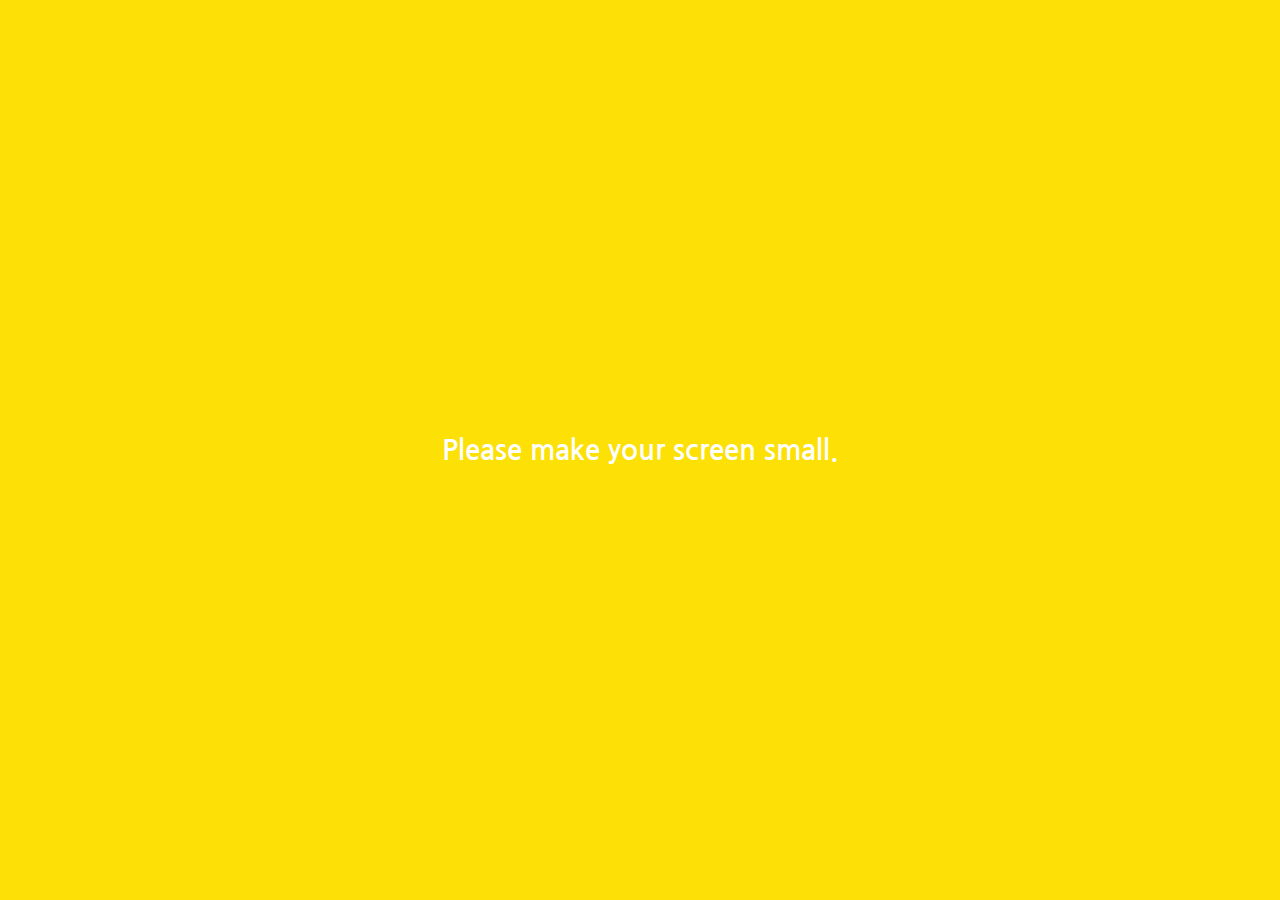
<file: index.html>
<!DOCTYPE html>
<html lang="en">
  <head>
    <meta charset="UTF-8" />
    <meta name="viewport" content="width=device-width, initial-scale=1.0" />
    <link
      rel="stylesheet"
      href="https://use.fontawesome.com/releases/v5.12.1/css/all.css"
      integrity="sha384-v8BU367qNbs/aIZIxuivaU55N5GPF89WBerHoGA4QTcbUjYiLQtKdrfXnqAcXyTv"
      crossorigin="anonymous"
    />
    <link rel="stylesheet" href="css/style.css" />
    <title>Chat | Kakao Clone</title>
  </head>
  <body>
    <div class="status-bar">
      <div class="status-bar__column">
        <span class="status-bar__clock">13:54</span>
      </div>
      <div class="status-bar__column">
        <i class="far fa-clock"></i>
        <i class="fas fa-volume-up"></i>
        <i class="fas fa-wifi"></i>
        <i class="fas fa-battery-full"></i>
        <span class="status-bar__battery-level">100%</span>
      </div>
    </div>
    <header class="header">
      <div class="headerheader-column">
        <h1 class="header__title">Chats</h1>
      </div>
      <div class="headerheader-column">
        <span class="header__icon">
          <i class="fas fa-search"></i>
        </span>
        <span class="header__icon">
          <i class="far fa-comment"></i>
        </span>
        <span class="header__icon">
          <i class="fas fa-cog"></i>
        </span>
      </div>
    </header>

    <main>
      <ul class="chats__list">
        <li class="chats__chat">
          <a href="chat.html">
            <div class="chats__chat friend friend--lg">
              <div class="friend__column">
                <img src="image/cuba.jpg" class="m-avatar friend__avatar" />
                <div class="friend__content">
                  <span class="friend__name">김대리님</span>
                  <span class="friend__bottom-text">전송 완료했습니다.</span>
                </div>
              </div>
              <div class="friend__column">
                <span class="chat__timestamp">MARCH 4 </span>
              </div>
            </div>
          </a>
        </li>
        <li class="chats__chat">
          <a href="chat2.html">
            <div class="chats__chat friend friend--lg">
              <div class="friend__column">
                <img src="image/subway.png" class="m-avatar friend__avatar" />
                <div class="friend__content">
                  <span class="friend__name">SUBWAY</span>
                  <span class="friend__bottom-text">전송 완료했습니다.</span>
                </div>
              </div>
              <div class="friend__column">
                <span class="chat__timestamp">MARCH 3 </span>
              </div>
            </div>
          </a>
        </li>
      </ul>
    </main>

    <nav class="nav">
      <ul class="nav__list">
        <li class="nav__list-item">
          <a href="friends.html" class="nav__list-link">
            <i class="far fa-user"></i>
          </a>
        </li>
        <li class="nav__list-item">
          <a href="index.html" class="nav__list-link">
            <div class="nav__badge">2</div>
            <i class="fas fa-comment"></i>
          </a>
        </li>
        <li class="nav__list-item">
          <a href="find.html" class="nav__list-link">
            <i class="fas fa-search"></i>
          </a>
        </li>
        <li class="nav__list-item">
          <a href="more.html" class="nav__list-link">
            <i class="fas fa-ellipsis-h"></i>
          </a>
        </li>
      </ul>
    </nav>
    <div class="bigScreen">
      <span class="bigScreen__text">Please make your screen small.</span>
    </div>
  </body>
</html>
</file>
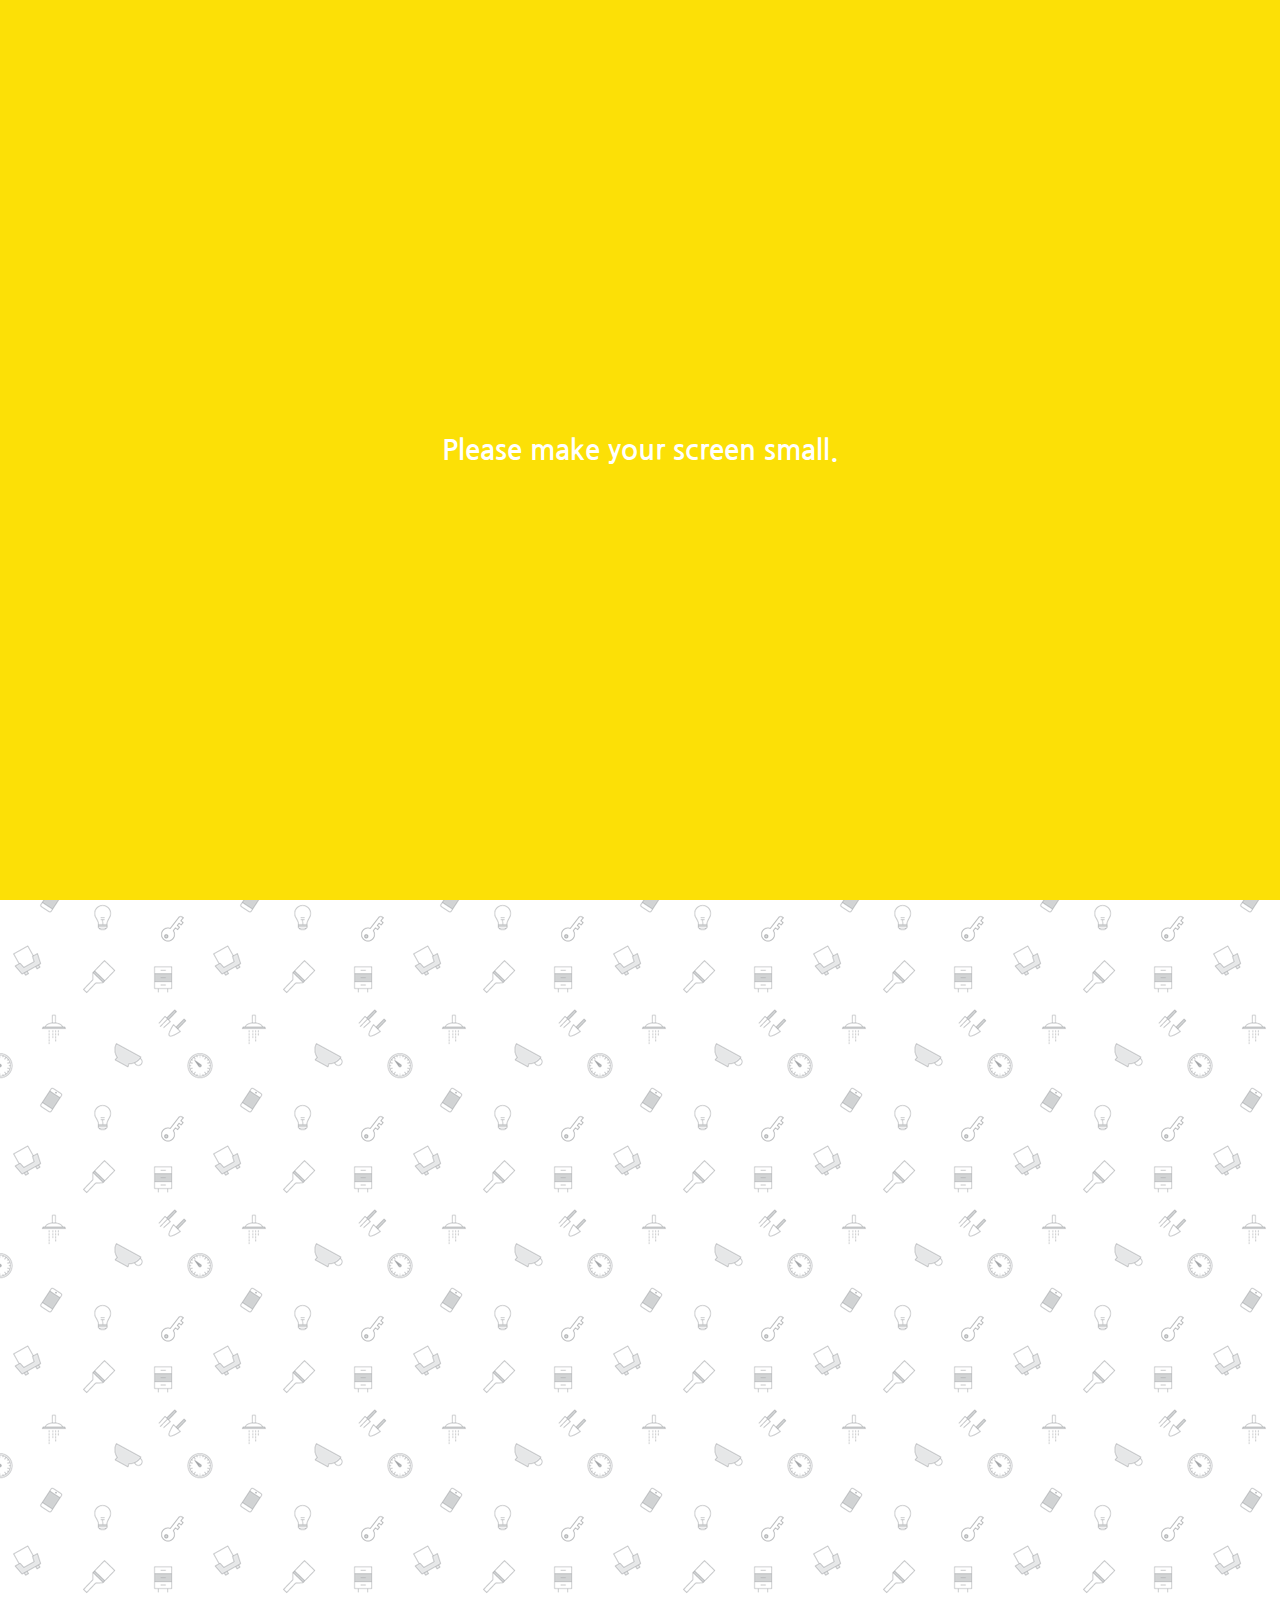
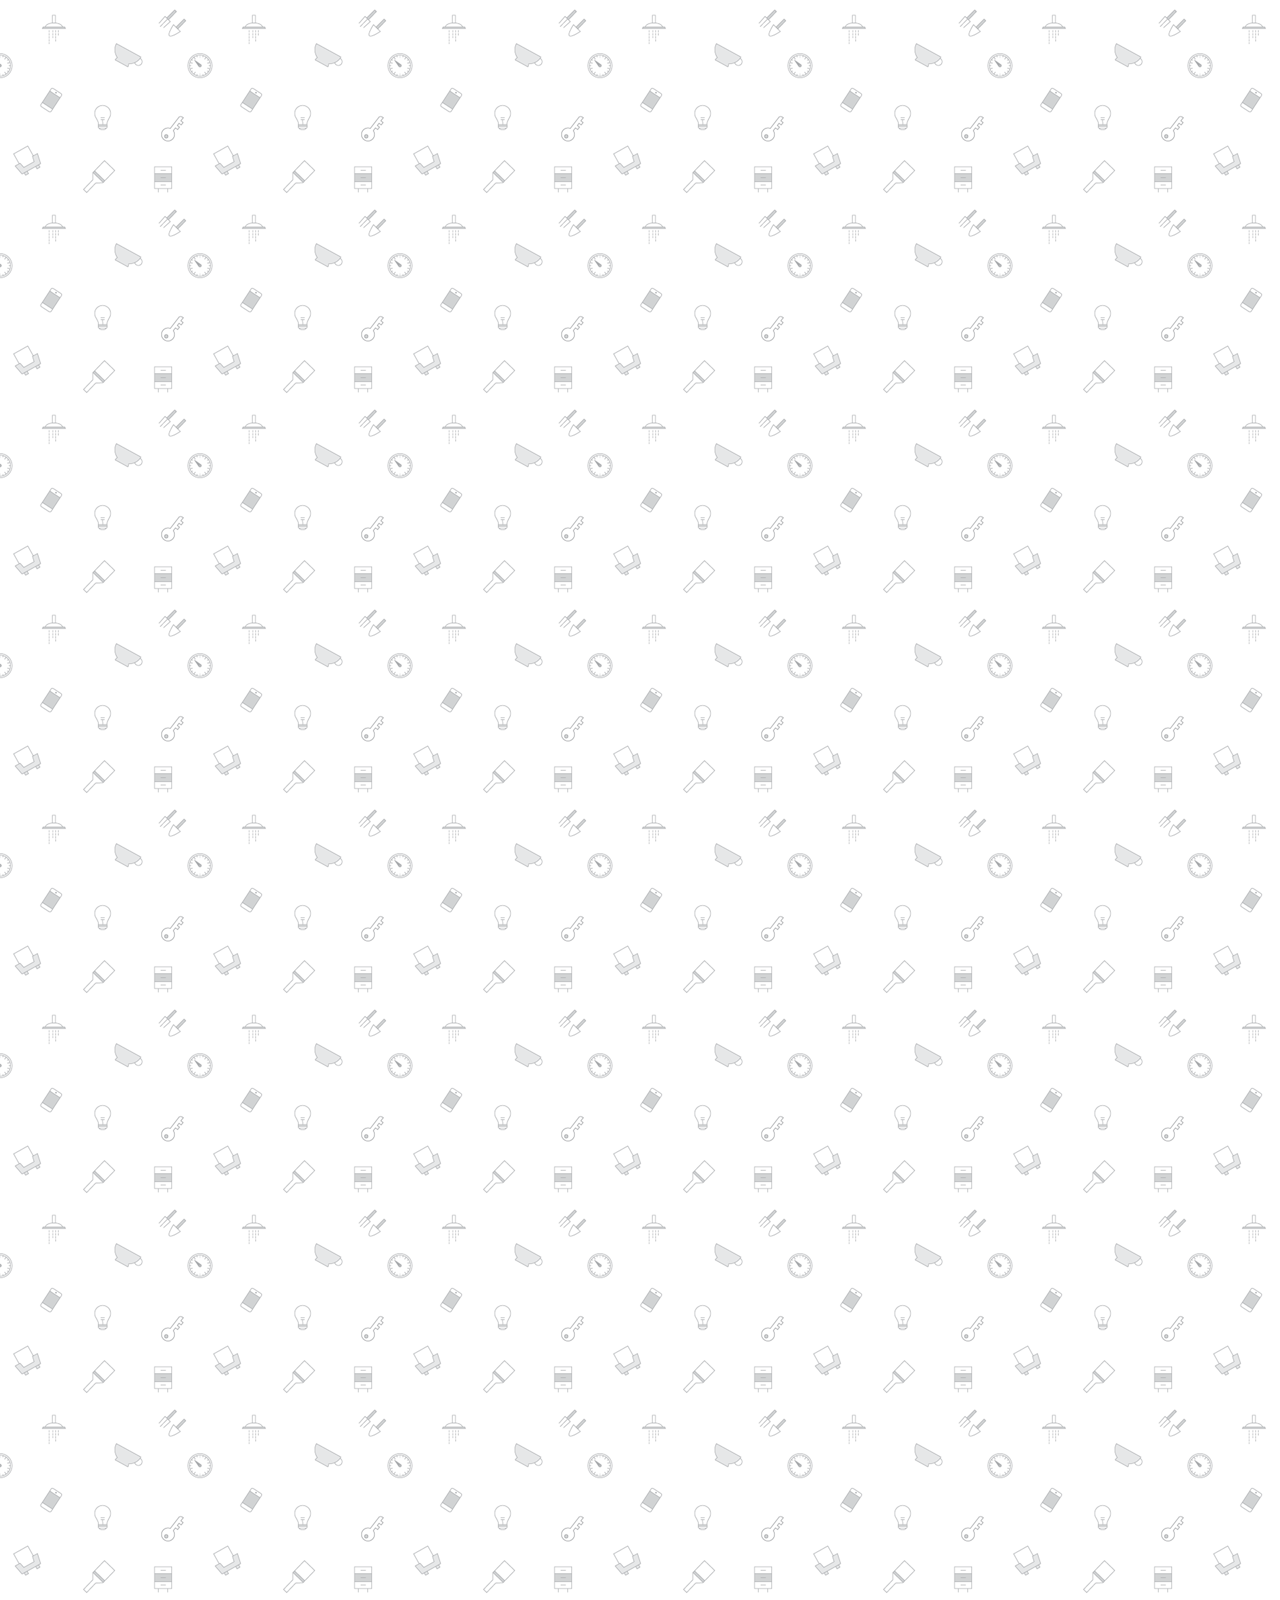
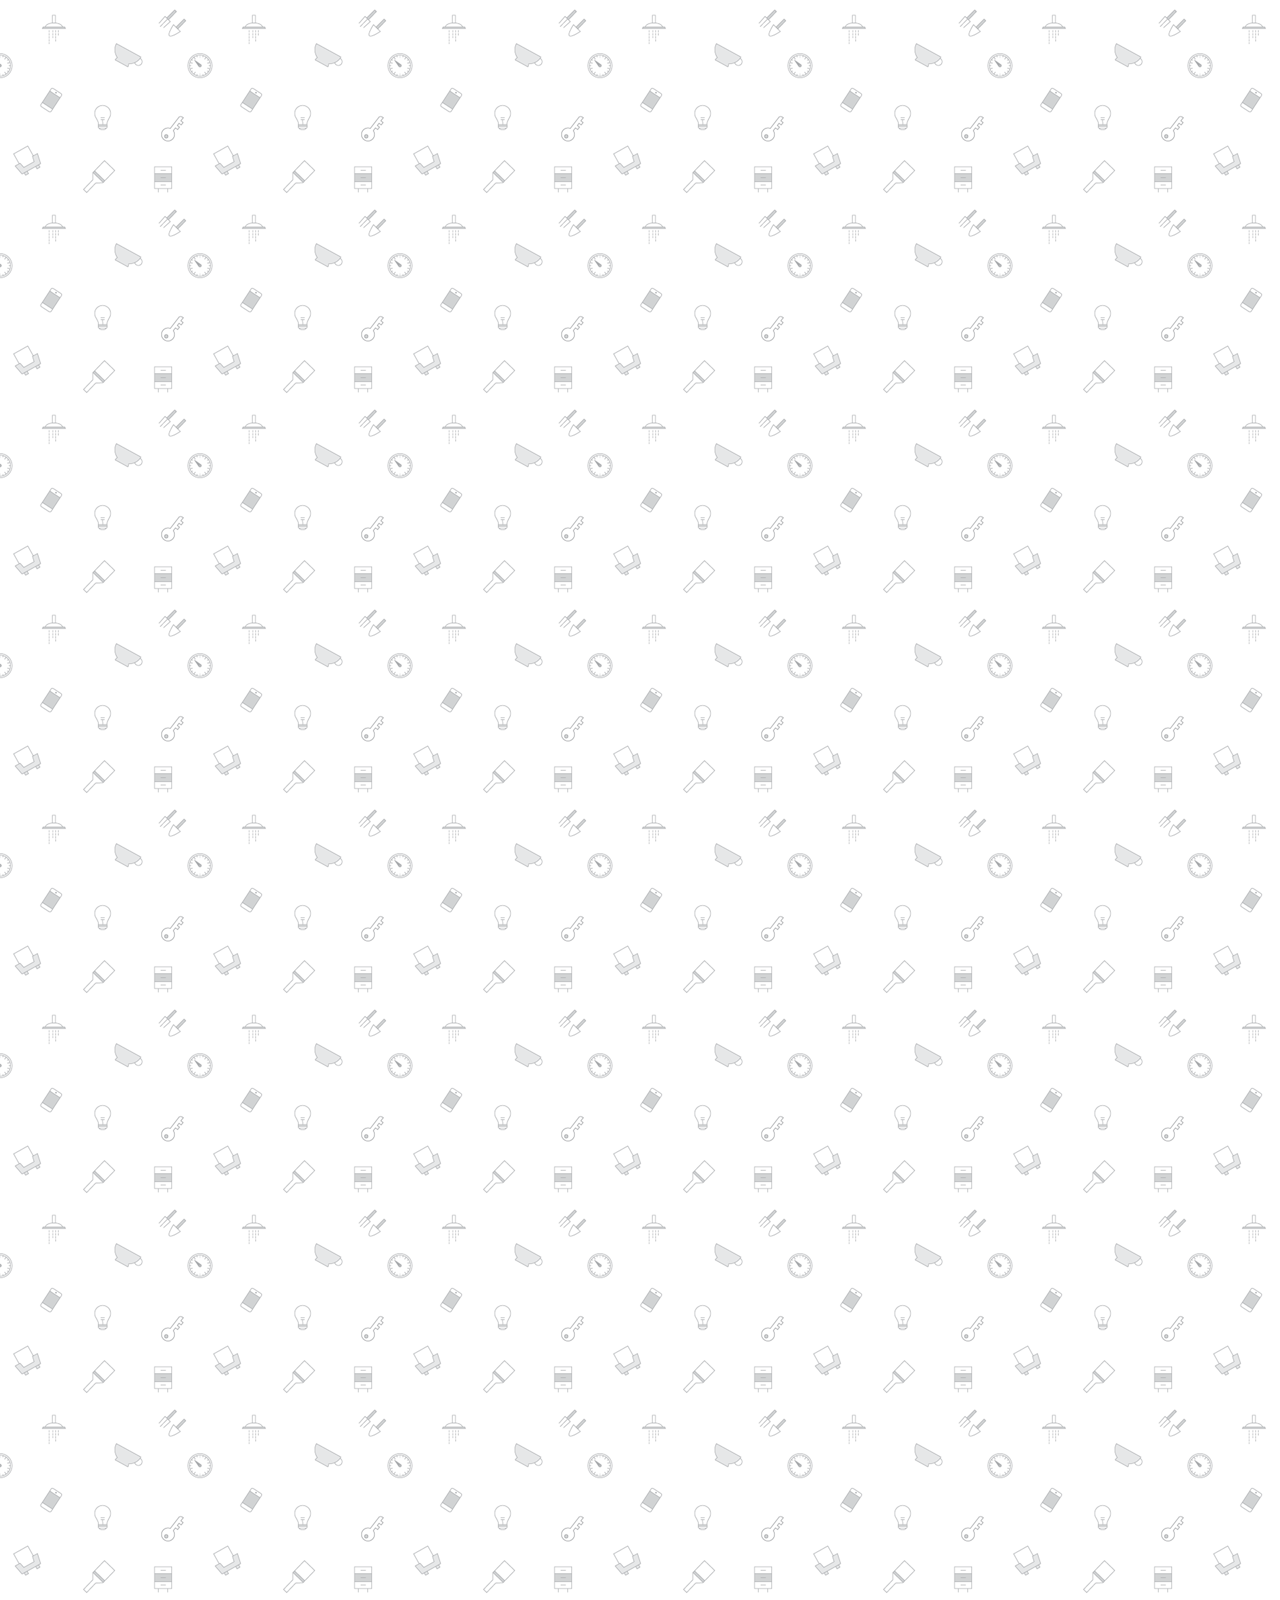
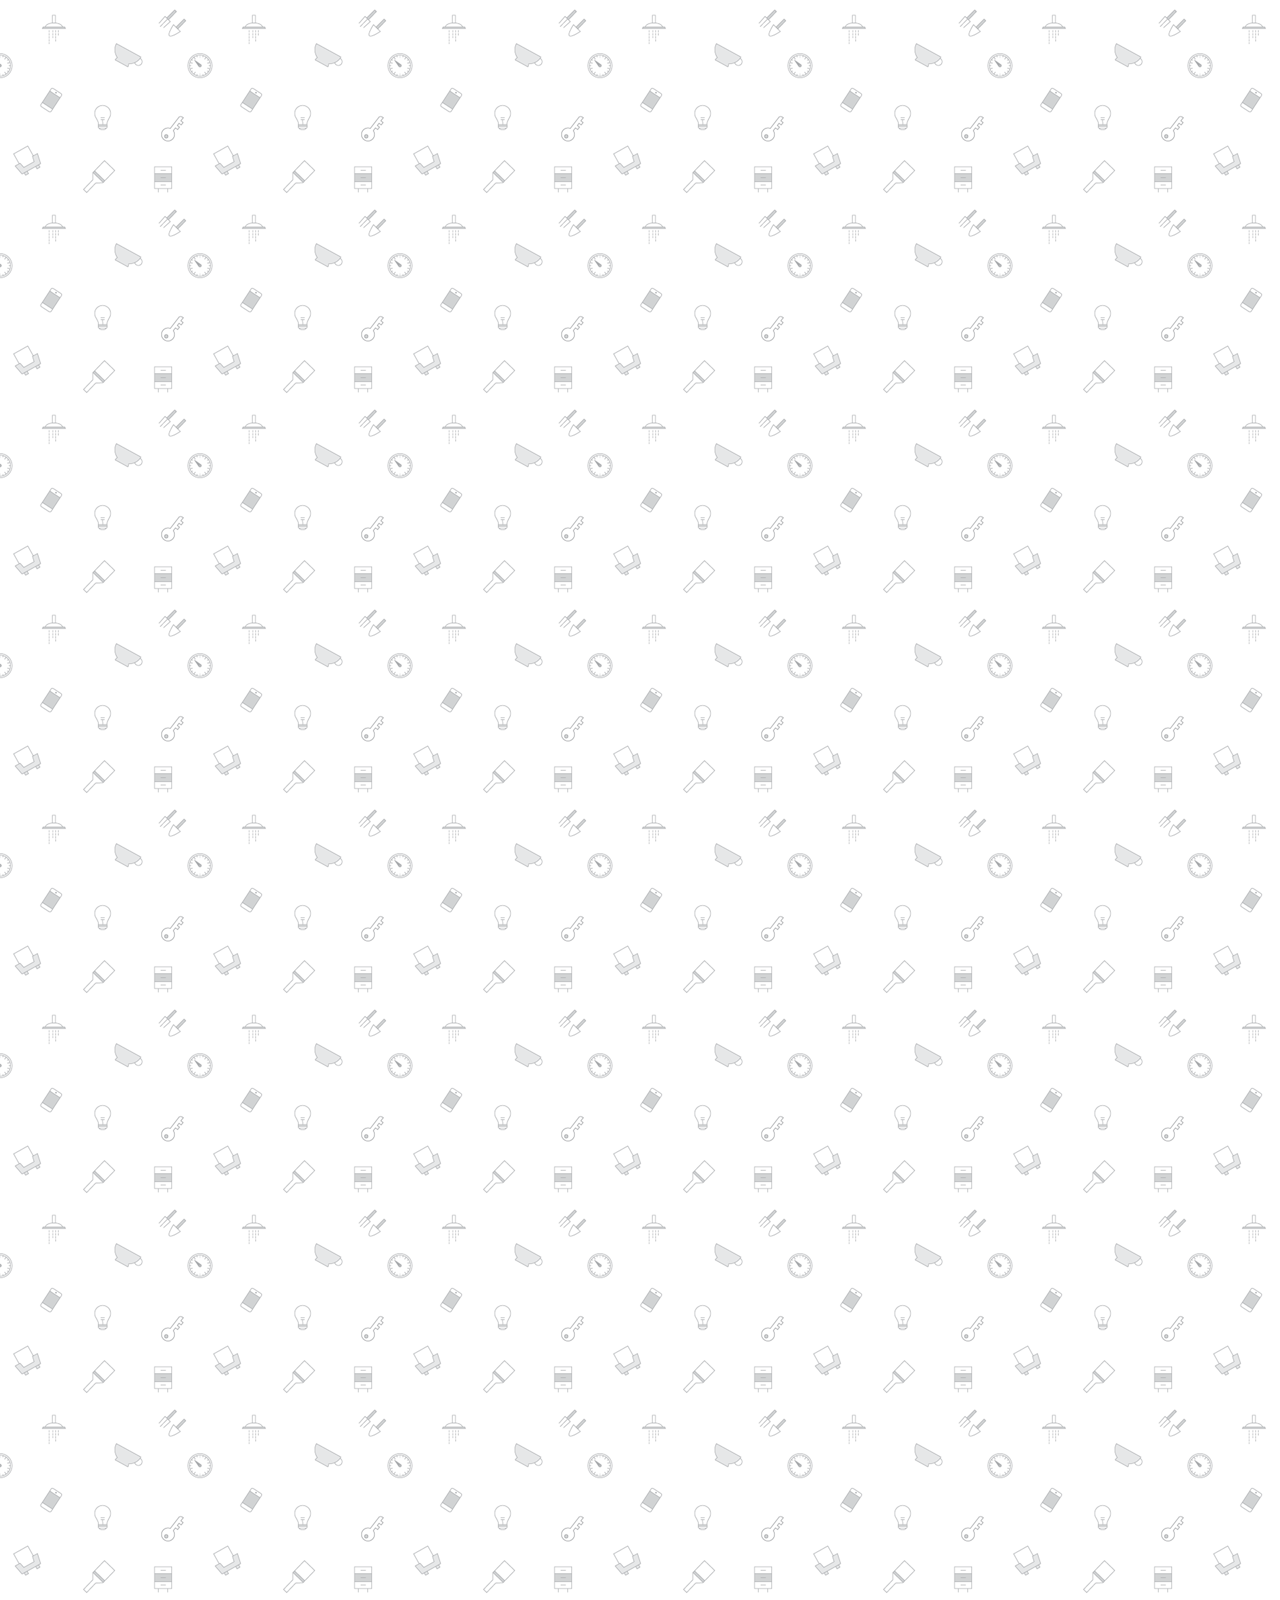
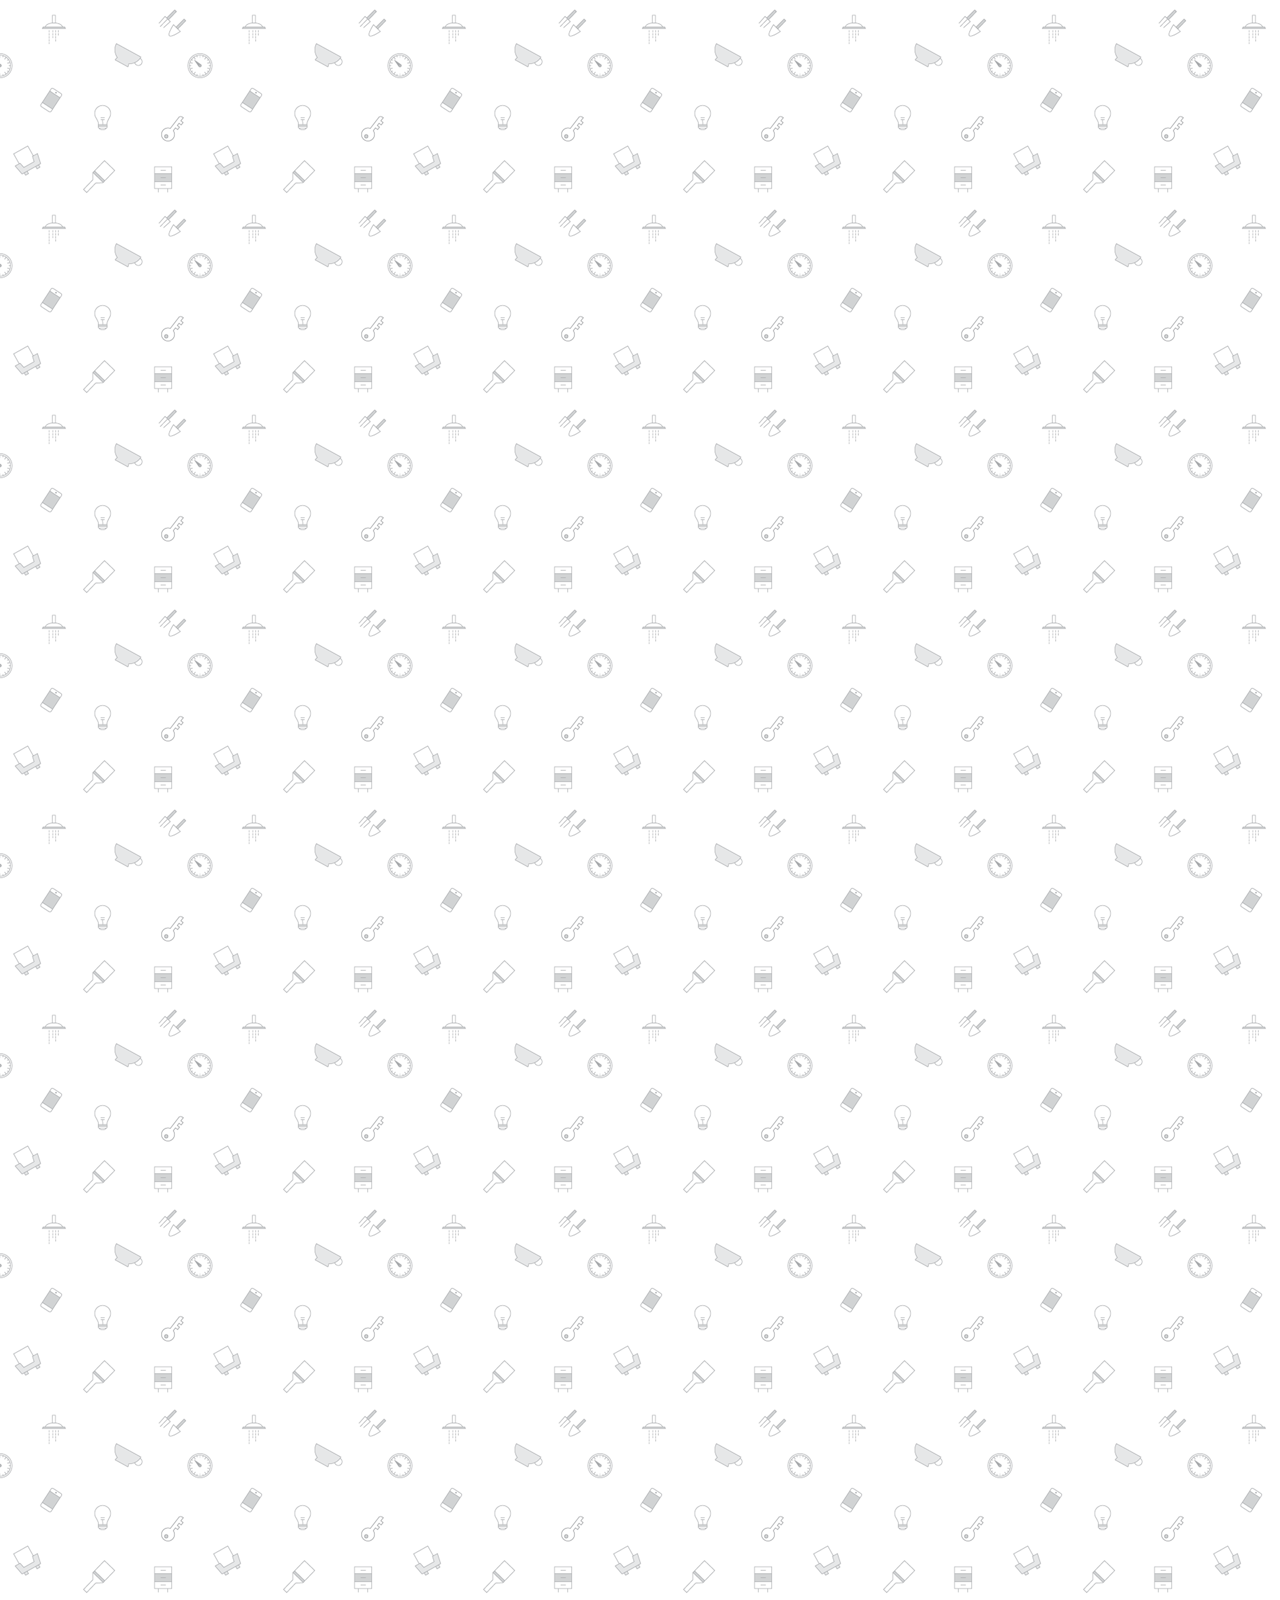
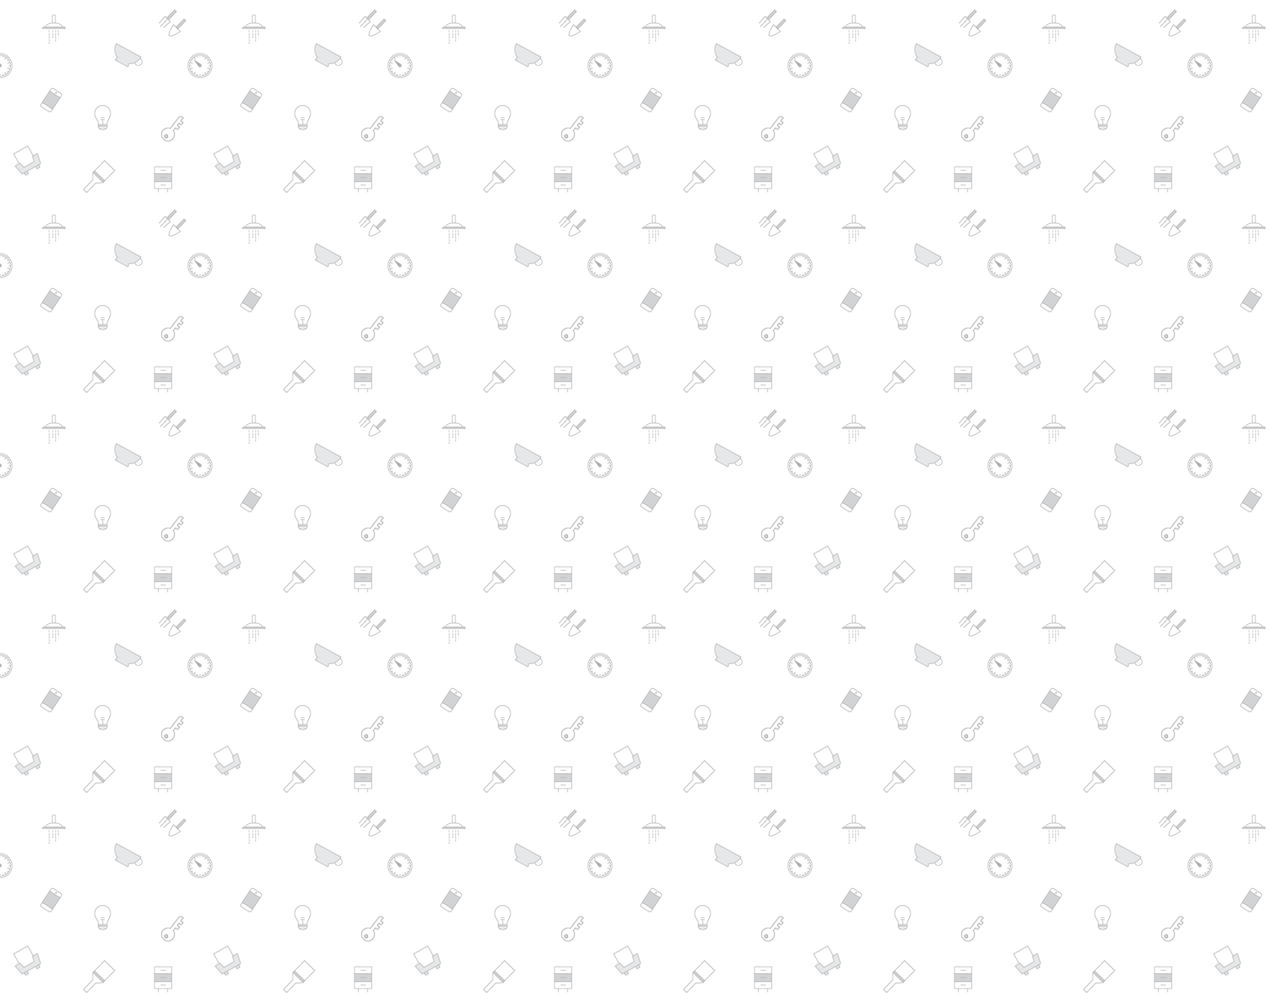
<file: chat.html>
<!DOCTYPE html>
<html lang="en">
  <head>
    <meta charset="UTF-8" />
    <meta name="viewport" content="width=device-width, initial-scale=1.0" />
    <link
      rel="stylesheet"
      href="https://use.fontawesome.com/releases/v5.12.1/css/all.css"
      integrity="sha384-v8BU367qNbs/aIZIxuivaU55N5GPF89WBerHoGA4QTcbUjYiLQtKdrfXnqAcXyTv"
      crossorigin="anonymous"
    />
    <link rel="stylesheet" href="css/style.css" />
    <title>Chat | Kakao Clone</title>
  </head>
  <body class="chats-body">
    <div class="header-wrapper">
      <div class="status-bar">
        <div class="status-bar__column">
          <span class="status-bar__clock">13:54</span>
        </div>
        <div class="status-bar__column">
          <i class="far fa-clock"></i>
          <i class="fas fa-volume-up"></i>
          <i class="fas fa-wifi"></i>
          <span class="status-bar__battery-level">100%</span>
          <i class="fas fa-battery-full"></i>
        </div>
      </div>
      <header class="header">
        <div class="header__header-column">
          <div class="header__back-btn">
            <a href="index.html">
              <i class="fas fa-arrow-left fa-2x"></i>
            </a>
          </div>
          <h1 class="header__title">김대리님</h1>
        </div>
        <div class="header__header-column">
          <span class="header__icon">
            <i class="fas fa-search"></i>
          </span>
          <span class="header__icon">
            <i class="fas fa-bars"></i>
          </span>
        </div>
      </header>
    </div>

    <main class="chat-screen">
      <ul class="chat__messages">
        <span class="chat__timestamp">Friday, March 4, 2020</span>
        <li class="incoming-message message">
          <img src="image/cuba.jpg" class="m-avatar message__avatar" />
          <div class="message__content">
            <span class="message__bubble">퇴근전까지 작업 마무리해주세요.</span>
            <span class="message__author">김대리님</span>
          </div>
        </li>
        <li class="sent-message message">
          <span class="message__timestamp"></span>
          <div class="message__content">
            <div class="message__bubble">네 알겠습니다.</div>
          </div>
        </li>
        <li class="incoming-message message">
          <img src="image/cuba.jpg" class="m-avatar message__avatar" />
          <div class="message__content">
            <span class="message__bubble"
              >8282sendme@gmail.com으로 보내주세요.</span
            >
            <span class="message__author">김대리님</span>
          </div>
        </li>
        <li class="sent-message message">
          <span class="message__timestamp"></span>
          <div class="message__content">
            <div class="message__bubble">전송 완료했습니다.</div>
          </div>
        </li>
      </ul>
    </main>
    <div class="chat__write--container">
      <input
        type="text"
        class="chat__write"
        placeholder="Send message"
        class="chat__write-input"
      />

      <div class="chat__icon-left chat__icon">
        <i class="far fa-plus-square"></i>
      </div>
      <div class="chat__icon-right chat__icon">
        <span class="chat__write-icon">
          <i class="far fa-smile-wink"></i>
        </span>
        <span class="chat__write-icon">
          <i class="fas fa-microphone"></i>
        </span>
      </div>
    </div>
    <div class="bigScreen">
      <span class="bigScreen__text">Please make your screen small.</span>
    </div>
  </body>
</html>
</file>
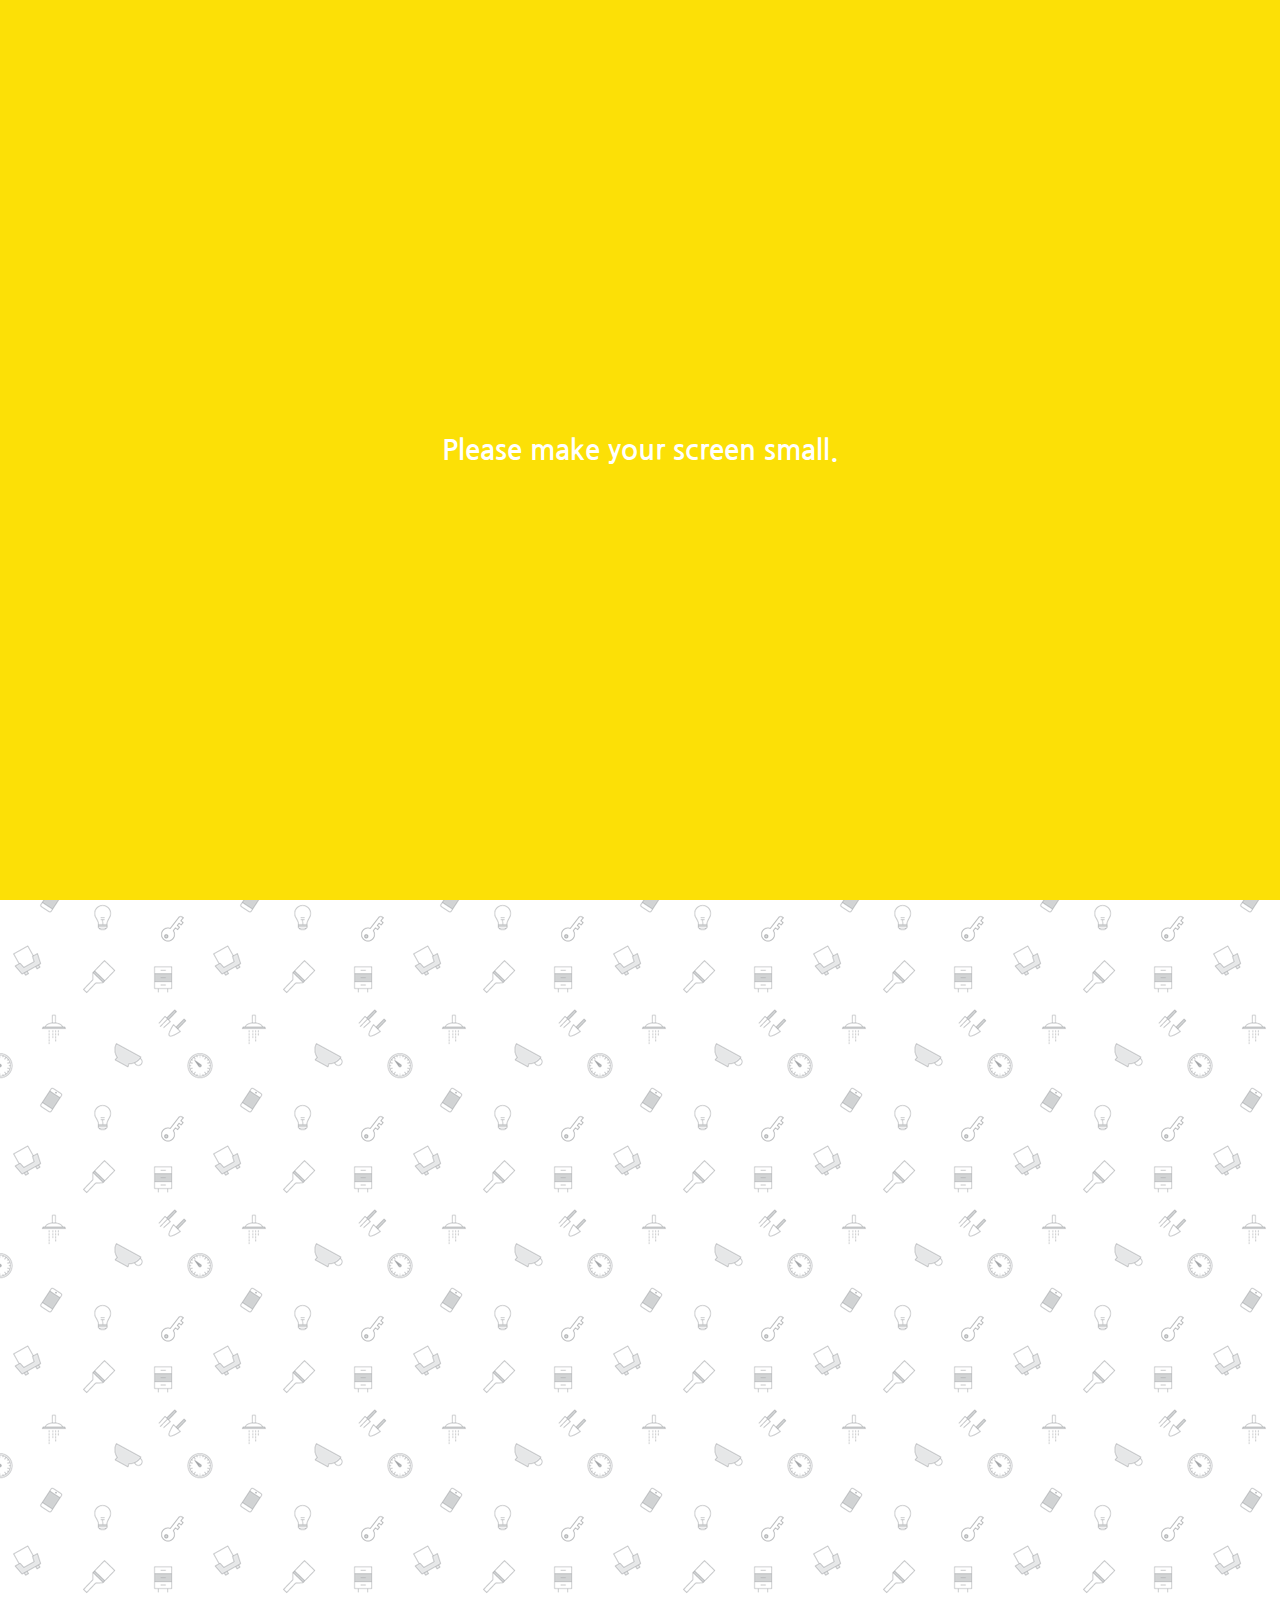
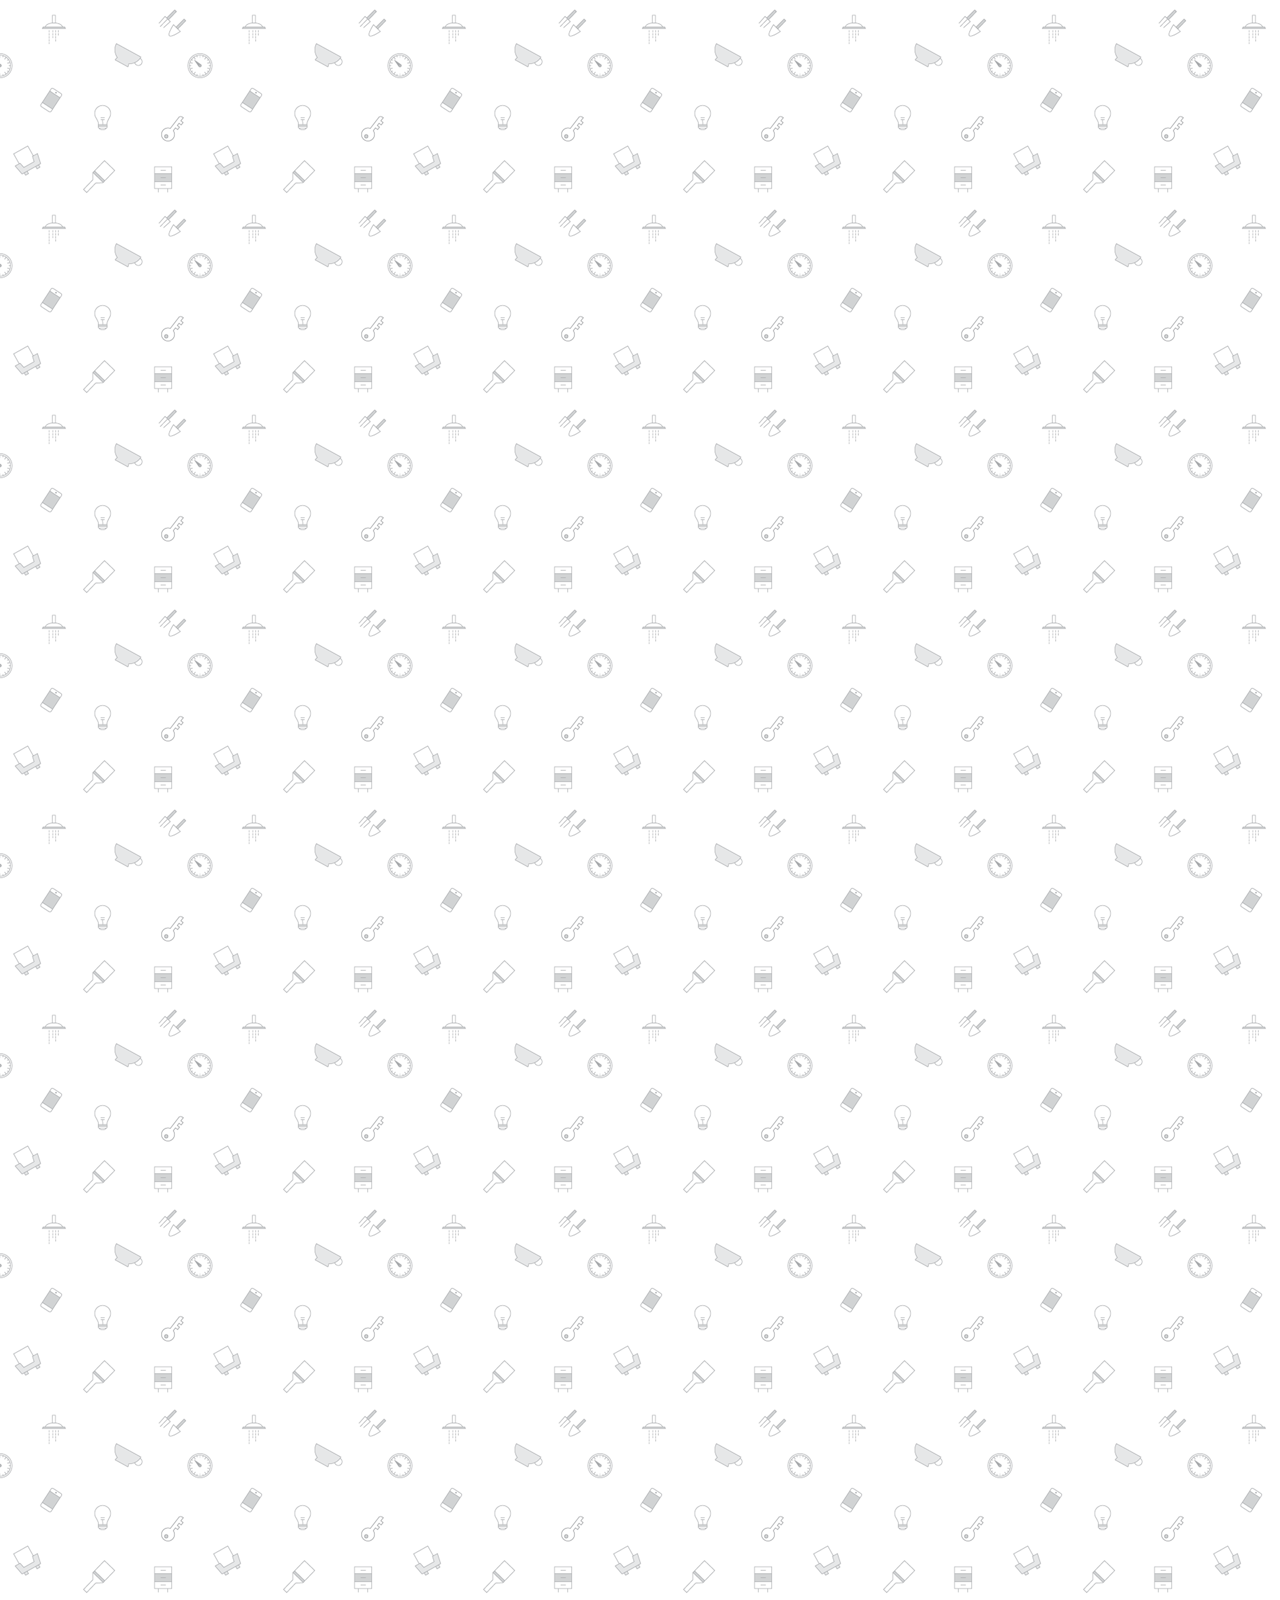
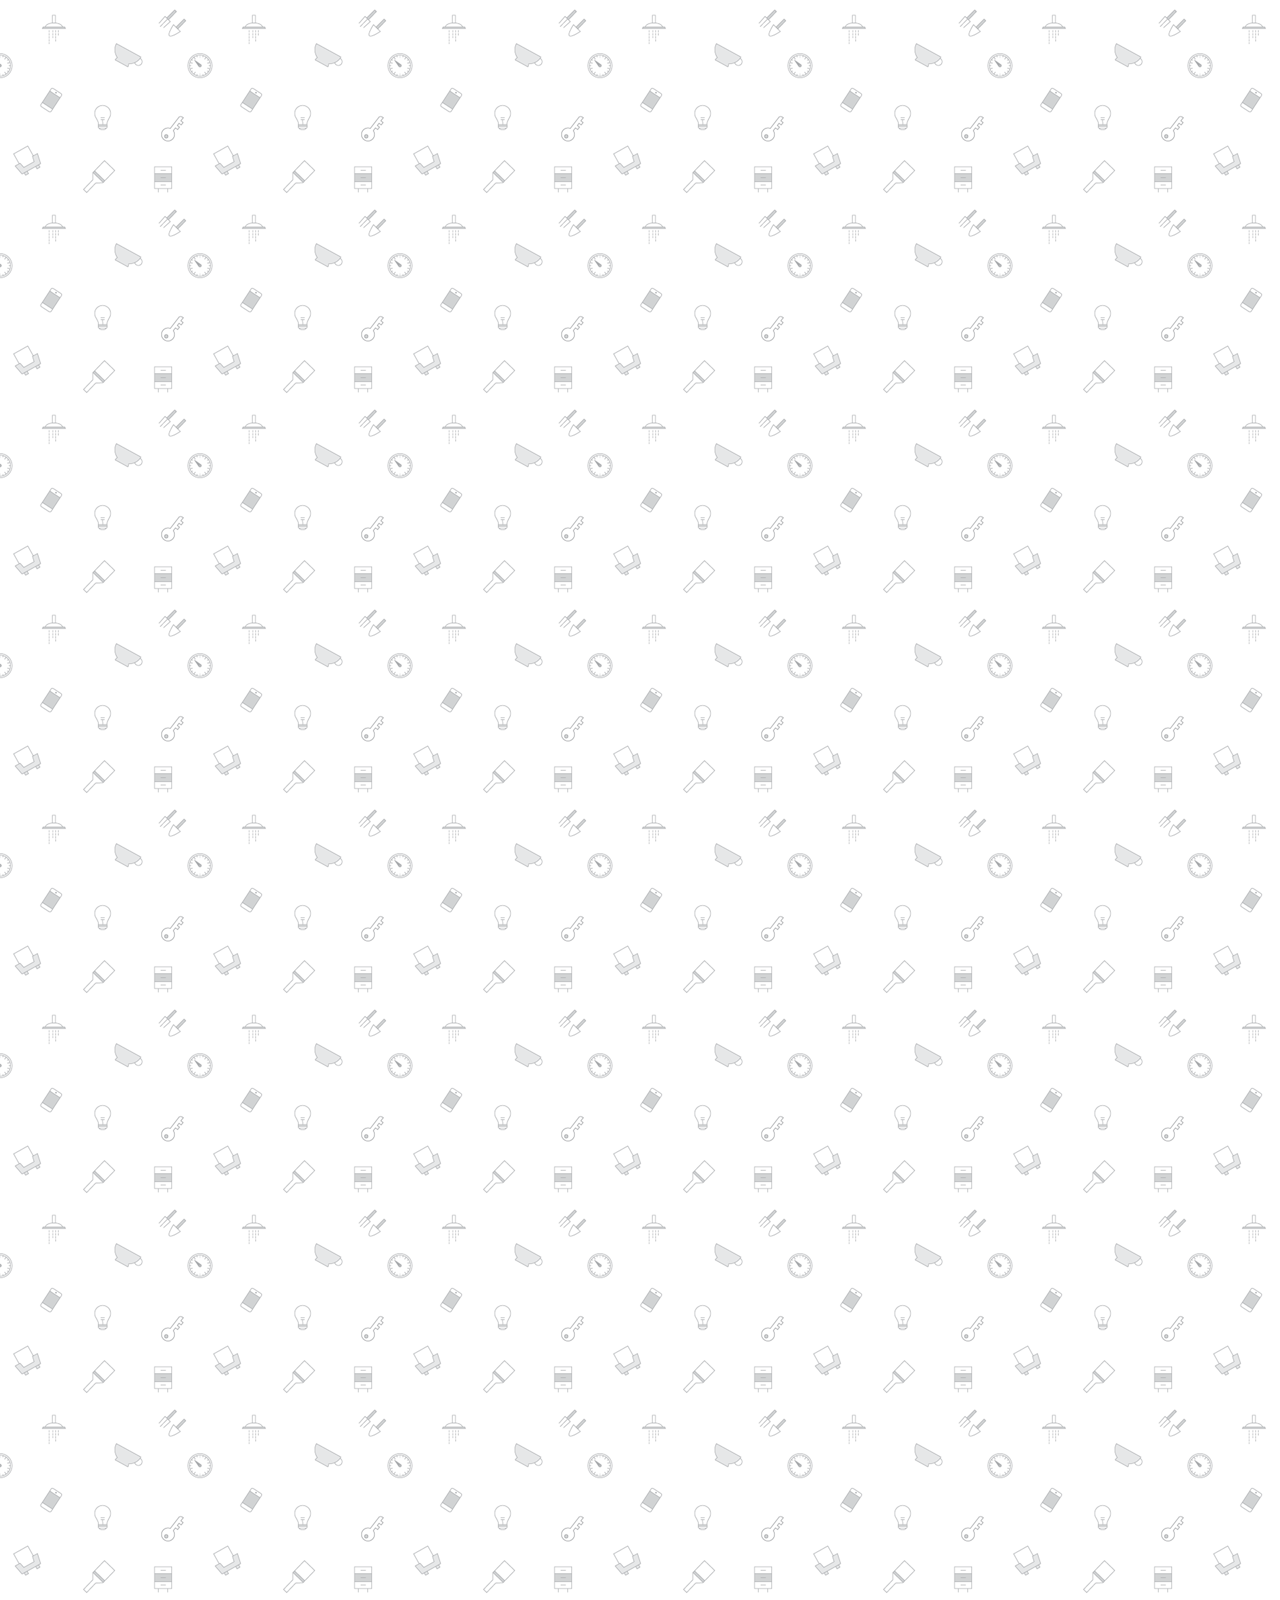
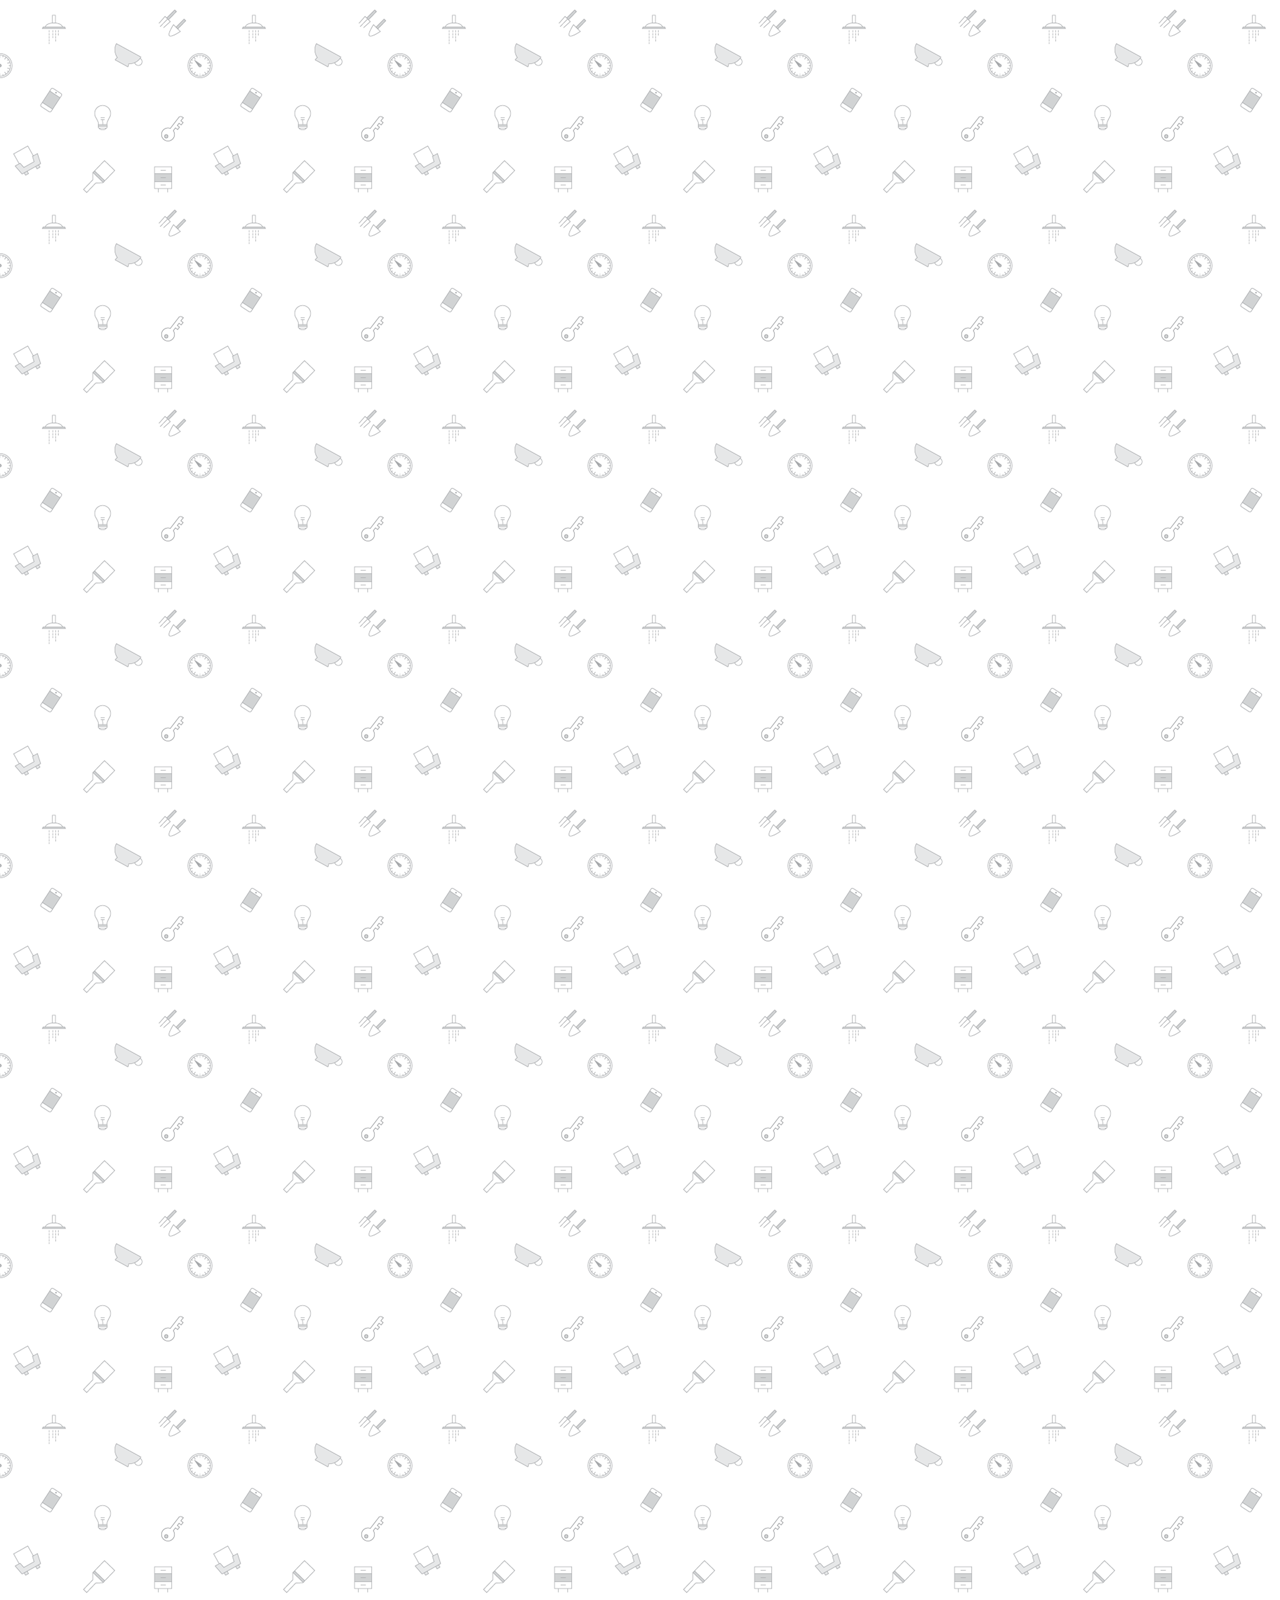
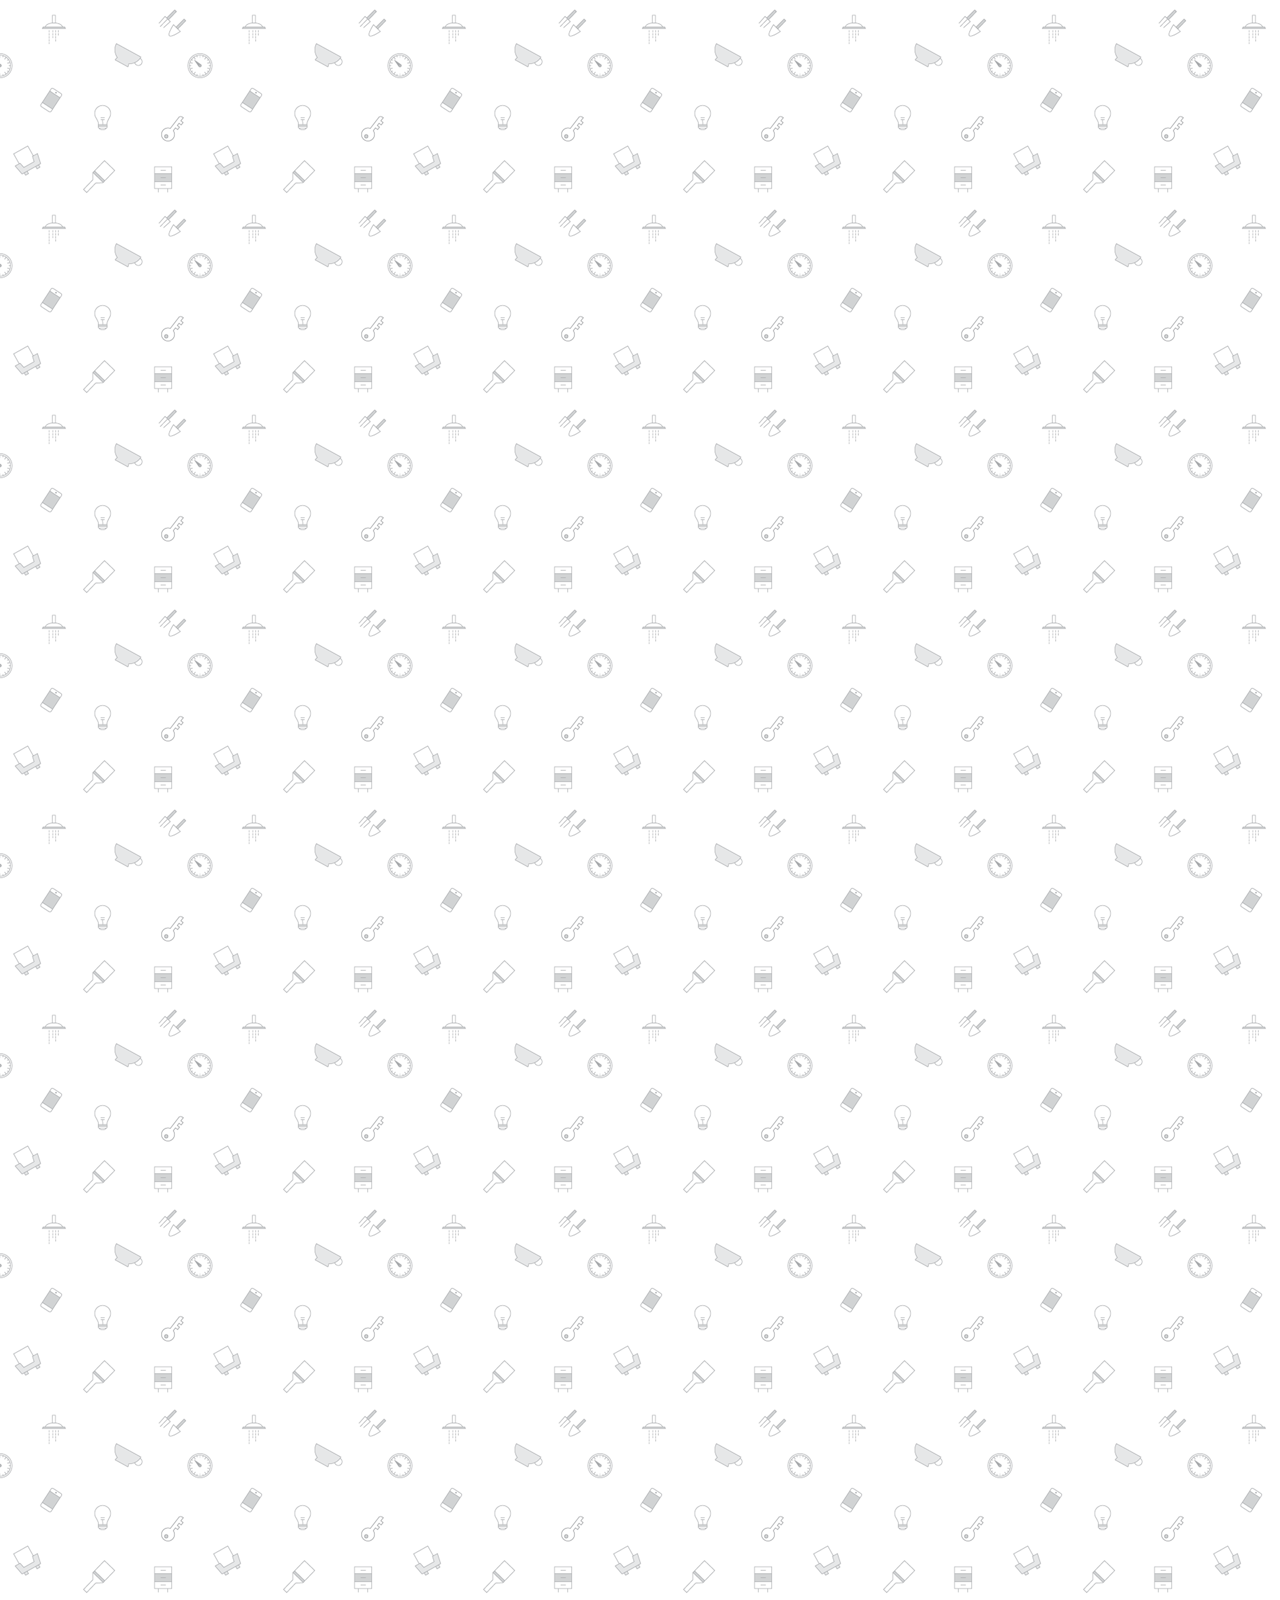
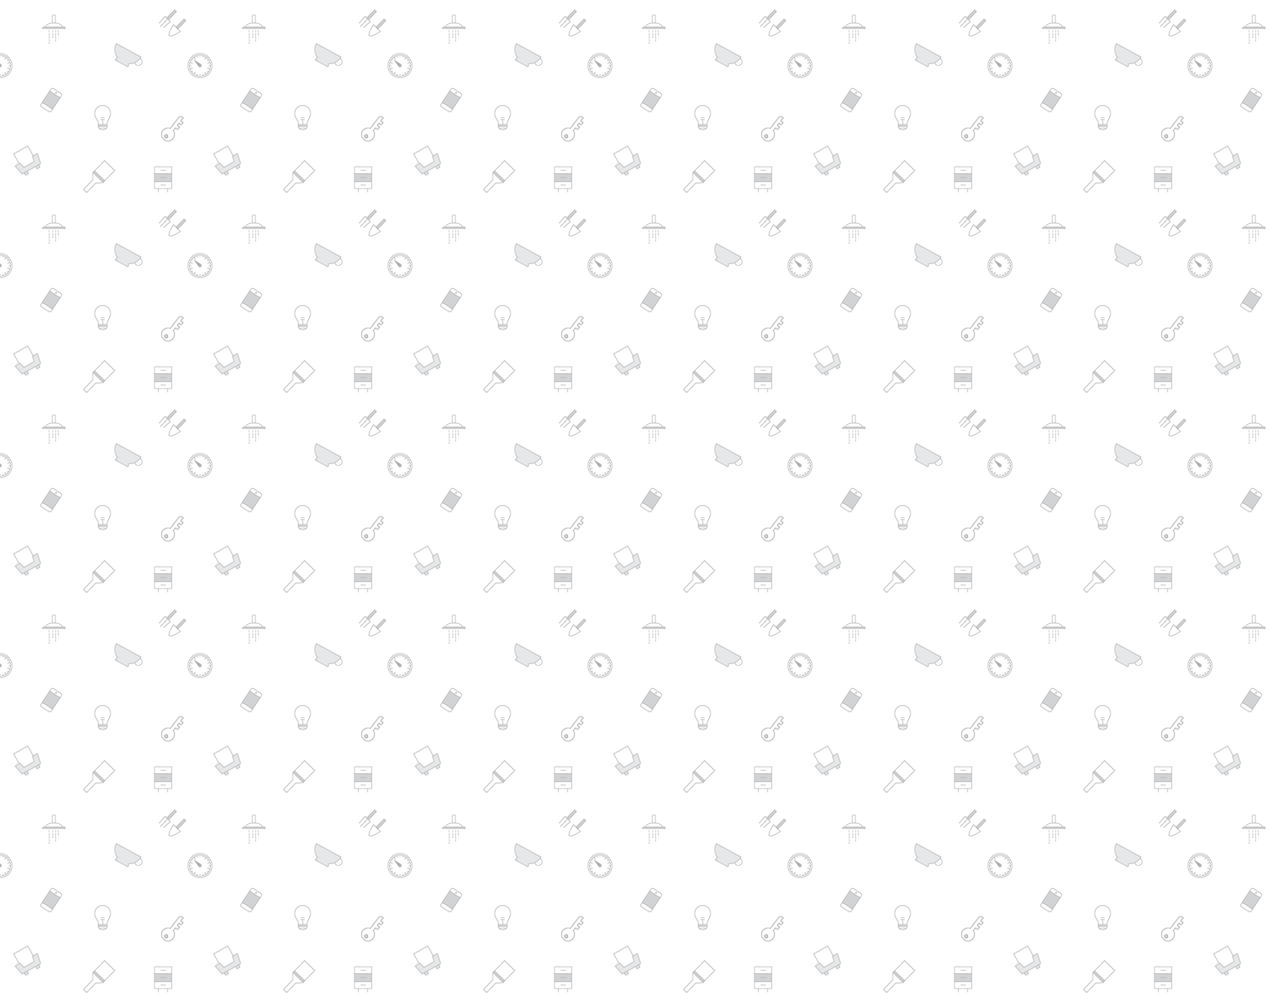
<file: chat2.html>
<!DOCTYPE html>
<html lang="en">
  <head>
    <meta charset="UTF-8" />
    <meta name="viewport" content="width=device-width, initial-scale=1.0" />
    <link
      rel="stylesheet"
      href="https://use.fontawesome.com/releases/v5.12.1/css/all.css"
      integrity="sha384-v8BU367qNbs/aIZIxuivaU55N5GPF89WBerHoGA4QTcbUjYiLQtKdrfXnqAcXyTv"
      crossorigin="anonymous"
    />
    <link rel="stylesheet" href="css/style.css" />
    <title>Chat | Kakao Clone</title>
  </head>
  <body class="chats-body">
    <div class="header-wrapper">
      <div class="status-bar">
        <div class="status-bar__column">
          <span class="status-bar__clock">13:54</span>
        </div>
        <div class="status-bar__column">
          <i class="far fa-clock"></i>
          <i class="fas fa-volume-up"></i>
          <i class="fas fa-wifi"></i>
          <span class="status-bar__battery-level">100%</span>
          <i class="fas fa-battery-full"></i>
        </div>
      </div>
      <header class="header">
        <div class="header__header-column">
          <div class="header__back-btn">
            <a href="index.html">
              <i class="fas fa-arrow-left fa-2x"></i>
            </a>
          </div>
          <h1 class="header__title">SUBWAY</h1>
        </div>
        <div class="header__header-column">
          <span class="header__icon">
            <i class="fas fa-search"></i>
          </span>
          <span class="header__icon">
            <i class="fas fa-bars"></i>
          </span>
        </div>
      </header>
    </div>

    <main class="chat-screen">
      <ul class="chat__messages">
        <span class="chat__timestamp">Thursday, March 3, 2020</span>
        <li class="incoming-message message">
          <img src="image/subway.png" class="m-avatar message__avatar" />
          <div class="message__content">
            <span class="message__bubble">이번달 왓섭~! 에그마요 3900원!</span>
            <span class="message__author">SUBWAY</span>
          </div>
        </li>

        <li class="incoming-message message">
          <img src="image/subway.png" class="m-avatar message__avatar" />
          <div class="message__content">
            <span class="message__bubble"
              >설문조사에 응하시면 무료쿠키를 드립니다!</span
            >
            <span class="message__author">SUBWAY</span>
          </div>
        </li>
      </ul>
    </main>
    <div class="chat__write--container">
      <input
        type="text"
        class="chat__write"
        placeholder="Send message"
        class="chat__write-input"
      />

      <div class="chat__icon-left chat__icon">
        <i class="far fa-plus-square"></i>
      </div>
      <div class="chat__icon-right chat__icon">
        <span class="chat__write-icon">
          <i class="far fa-smile-wink"></i>
        </span>
        <span class="chat__write-icon">
          <i class="fas fa-microphone"></i>
        </span>
      </div>
    </div>
    <div class="bigScreen">
      <span class="bigScreen__text">Please make your screen small.</span>
    </div>
  </body>
</html>
</file>
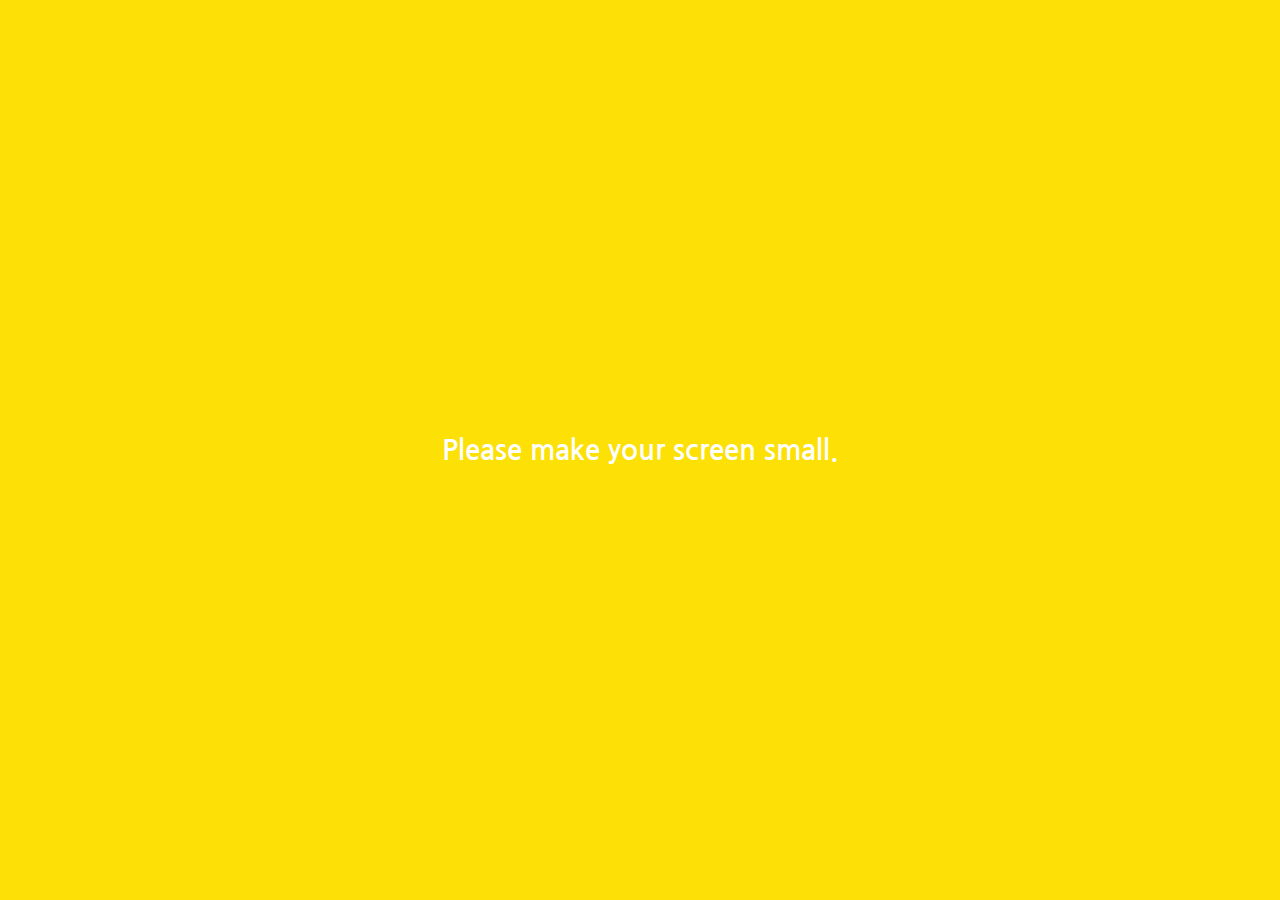
<file: find.html>
<!DOCTYPE html>
<html lang="en">
  <head>
    <meta charset="UTF-8" />
    <meta name="viewport" content="width=device-width, initial-scale=1.0" />
    <link
      rel="stylesheet"
      href="https://use.fontawesome.com/releases/v5.12.1/css/all.css"
      integrity="sha384-v8BU367qNbs/aIZIxuivaU55N5GPF89WBerHoGA4QTcbUjYiLQtKdrfXnqAcXyTv"
      crossorigin="anonymous"
    />
    <link rel="stylesheet" href="css/style.css" />
    <title>Find | Kakao Clone</title>
  </head>
  <body>
    <div class="status-bar">
      <div class="status-bar__column">
        <span class="status-bar__clock">13:54</span>
      </div>
      <div class="status-bar__column">
        <i class="far fa-clock"></i>
        <i class="fas fa-volume-up"></i>
        <i class="fas fa-wifi"></i>
        <i class="fas fa-battery-full"></i>
        <span class="status-bar__battery-level">100%</span>
      </div>
    </div>
    <header class="header">
      <div class="headerheader-column">
        <h1 class="header__title">Find</h1>
      </div>
      <div class="headerheader-column">
        <span class="header__icon">
          <i class="fas fa-search"></i>
        </span>
        <span class="header__icon">
          <i class="fas fa-cog"></i>
        </span>
      </div>
    </header>

    <main class="find">
      <header class="find__header">
        <ul class="find__header-list">
          <li class="find__header-btn header-btn">
            <span class="header-btn__icon">
              <i class="fas fa-qrcode fa-2x"></i>
            </span>
            <span class="header-btn__title">QR code</span>
          </li>
          <li class="find__header-btn header-btn">
            <span class="header-btn__icon">
              <i class="fas fa-user-plus fa-2x"></i>
            </span>
            <span class="header-btn__title">Add by contact</span>
          </li>
          <li class="find__header-btn header-btn">
            <span class="header-btn__icon">
              <i class="fas fa-passport fa-2x"></i>
            </span>
            <span class="header-btn__title">Add by ID</span>
          </li>
          <li class="find__header-btn header-btn">
            <span class="header-btn__icon">
              <i class="far fa-envelope fa-2x"></i>
            </span>
            <span class="header-btn__title">Invite</span>
          </li>
        </ul>
      </header>

      <ul class="find__recommended">
        <h5 class="find__title">Recommended Friends</h5>
        <li class="find__friend friend">
          <div class="friend__column">
            <img src="image/camera.jpg" class="friend__avatar" />
            <div class="friend__content">
              <span class="friend__name">FIUM</span>
            </div>
          </div>
          <div class="friend__column">
            <div class="friend__add-btn">
              <i class="fas fa-user-plus"></i>
            </div>
          </div>
        </li>
      </ul>
    </main>

    <nav class="nav">
      <ul class="nav__list">
        <li class="nav__list-item">
          <a href="friends.html" class="nav__list-link">
            <i class="far fa-user"></i>
          </a>
        </li>
        <li class="nav__list-item">
          <a href="index.html" class="nav__list-link">
            <i class="far fa-comment"></i>
          </a>
        </li>
        <li class="nav__list-item">
          <a href="find.html" class="nav__list-link">
            <i class="fas fa-search"></i>
          </a>
        </li>
        <li class="nav__list-item">
          <a href="more.html" class="nav__list-link">
            <i class="fas fa-ellipsis-h"></i>
          </a>
        </li>
      </ul>
    </nav>
    <div class="bigScreen">
      <span class="bigScreen__text">Please make your screen small.</span>
    </div>
  </body>
</html>
</file>
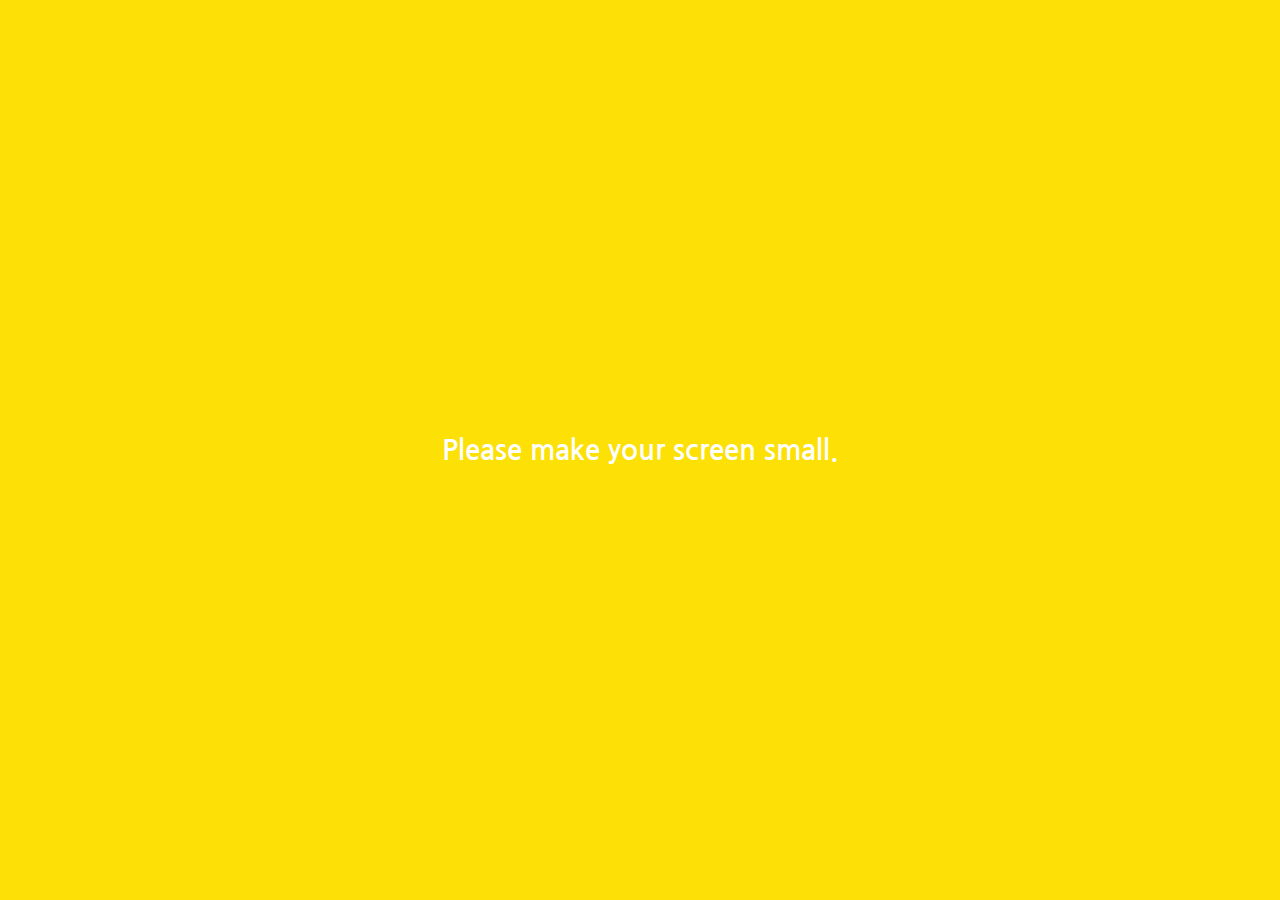
<file: friends.html>
<!DOCTYPE html>
<html lang="en">
  <head>
    <meta charset="UTF-8" />
    <meta name="viewport" content="width=device-width, initial-scale=1.0" />
    <link
      rel="stylesheet"
      href="https://use.fontawesome.com/releases/v5.12.1/css/all.css"
      integrity="sha384-v8BU367qNbs/aIZIxuivaU55N5GPF89WBerHoGA4QTcbUjYiLQtKdrfXnqAcXyTv"
      crossorigin="anonymous"
    />
    <link rel="stylesheet" href="css/style.css" />
    <title>Friends | Kakao Clone</title>
  </head>
  <body>
    <div class="status-bar">
      <div class="status-bar__column">
        <span class="status-bar__clock">13:54</span>
      </div>
      <div class="status-bar__column">
        <i class="far fa-clock"></i>
        <i class="fas fa-volume-up"></i>
        <i class="fas fa-wifi"></i>
        <i class="fas fa-battery-full"></i>
        <span class="status-bar__battery-level">100%</span>
      </div>
    </div>
    <header class="header">
      <div class="headerheader-column">
        <h1 class="header__title">Friends</h1>
      </div>
      <div class="headerheader-column">
        <span class="header__icon">
          <i class="fas fa-search"></i>
        </span>
        <span class="header__icon">
          <i class="fas fa-cog"></i>
        </span>
      </div>
    </header>

    <main class="friends">
      <header class="friends__header">
        <div class="friends__friend friend">
          <div class="friend__column">
            <img src="image/tree.jpg" class="g-avatar friend__avatar" />
            <div class="friend__content">
              <span class="friend__name">Jang Yeji</span>
              <span class="friend__status">출사지 추천 받습니다.</span>
            </div>
          </div>
        </div>
      </header>
      <div class="friends__plus">
        <h5 class="friends__title">Plus friend</h5>
        <div class="friends__friend friend ">
          <div class="friend__column">
            <img src="image/subway.png" class="friend__avatar" />
            <div class="friend__content">
              <span class="friend__name">SUBWAY</span>
              <span class="friend__status">이번달 왓썹~에그마요 3900원!</span>
            </div>
          </div>
        </div>
      </div>
      <ul class="friends__list">
        <h5 class="friends__title">Friends 3</h5>
        <li class="friends__friend friend">
          <div class="friend__column">
            <img src="image/cuba.jpg" class="friend__avatar" />
            <div class="friend__content">
              <span class="friend__name">김대리님</span>
              <span class="friend__status">Vamos a playa!</span>
            </div>
          </div>
          <div class="friend__column">
            <div class="friend__now-listening">
              <span>여행을 떠나요 <i class="fas fa-play"></i> </span>
            </div>
          </div>
        </li>
        <li class="friends__friend friend">
          <div class="friend__column">
            <img src="image/mountain.jpg" class="friend__avatar" />
            <div class="friend__content">
              <span class="friend__name">엄마</span>
              <span class="friend__status">지난 주말 관악산에서~</span>
            </div>
          </div>
        </li>
        <li class="friends__friend friend">
          <div class="friend__column">
            <img src="image/puppy.jpg" class="friend__avatar" />
            <div class="friend__content">
              <span class="friend__name">JW</span>
              <span class="friend__status">나는야 귀여운 몽몽이</span>
            </div>
          </div>
        </li>
      </ul>
    </main>

    <nav class="nav">
      <ul class="nav__list">
        <li class="nav__list-item">
          <a href="friends.html" class="nav__list-link">
            <i class="fas fa-user"></i>
          </a>
        </li>
        <li class="nav__list-item">
          <a href="index.html" class="nav__list-link">
            <i class="far fa-comment"></i>
          </a>
        </li>
        <li class="nav__list-item">
          <a href="find.html" class="nav__list-link">
            <i class="fas fa-search"></i>
          </a>
        </li>
        <li class="nav__list-item">
          <a href="more.html" class="nav__list-link">
            <i class="fas fa-ellipsis-h"></i>
          </a>
        </li>
      </ul>
    </nav>
    <div class="bigScreen">
      <span class="bigScreen__text">Please make your screen small.</span>
    </div>
  </body>
</html>
</file>
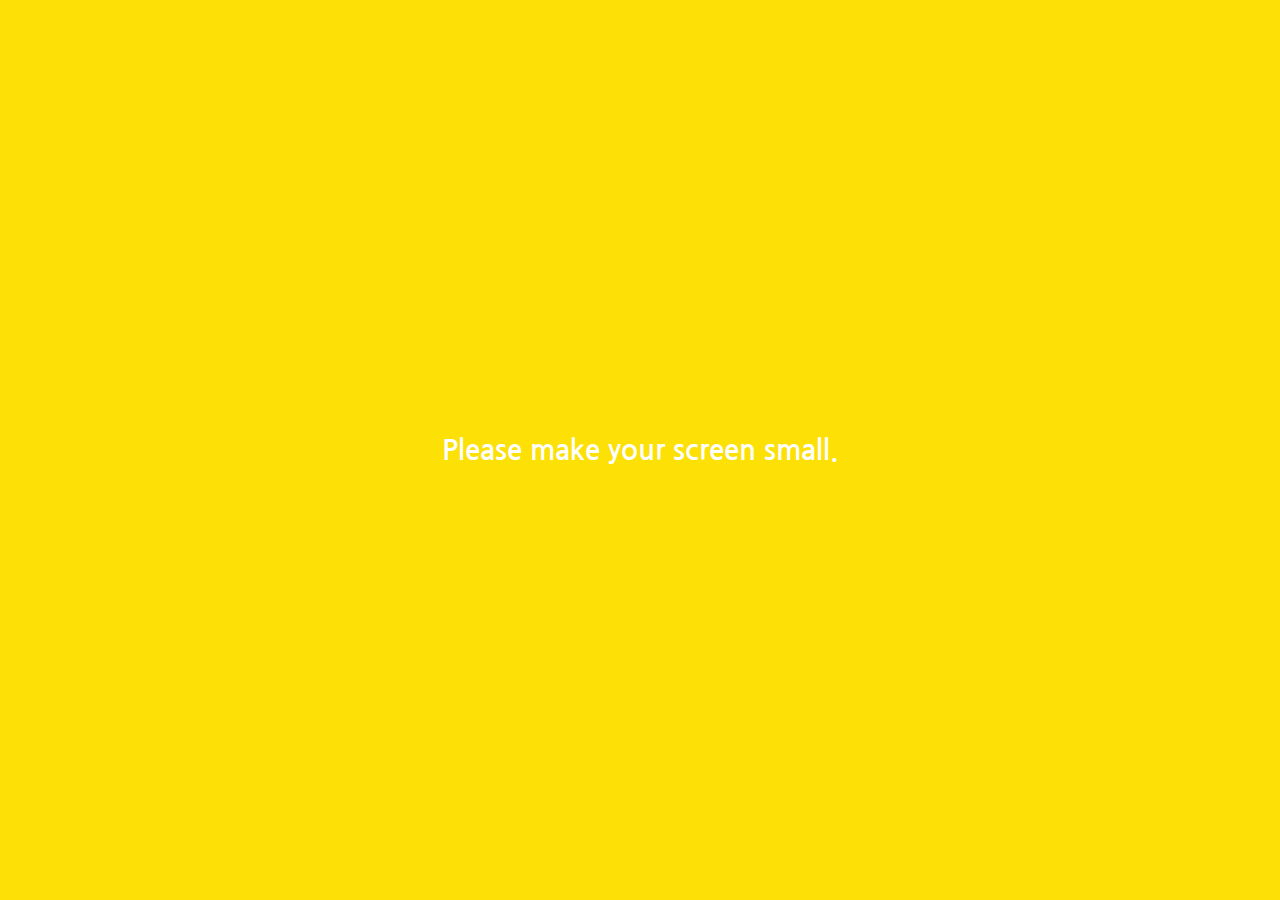
<file: more.html>
<!DOCTYPE html>
<html lang="en">
  <head>
    <meta charset="UTF-8" />
    <meta name="viewport" content="width=device-width, initial-scale=1.0" />
    <link
      rel="stylesheet"
      href="https://use.fontawesome.com/releases/v5.12.1/css/all.css"
      integrity="sha384-v8BU367qNbs/aIZIxuivaU55N5GPF89WBerHoGA4QTcbUjYiLQtKdrfXnqAcXyTv"
      crossorigin="anonymous"
    />
    <link rel="stylesheet" href="css/style.css" />
    <title>More | Kakao Clone</title>
  </head>
  <body>
    <div class="status-bar">
      <div class="status-bar__column">
        <span class="status-bar__clock">13:54</span>
      </div>
      <div class="status-bar__column">
        <i class="far fa-clock"></i>
        <i class="fas fa-volume-up"></i>
        <i class="fas fa-wifi"></i>
        <i class="fas fa-battery-full"></i>
        <span class="status-bar__battery-level">100%</span>
      </div>
    </div>
    <header class="header">
      <div class="headerheader-column">
        <h1 class="header__title">More</h1>
      </div>
      <div class="headerheader-column">
        <span class="header__icon">
          <i class="fas fa-search"></i>
        </span>
        <span class="header__icon">
          <i class="fas fa-qrcode"></i>
        </span>
        <span class="header__icon">
          <a href="settings.html">
            <i class="fas fa-cog"></i>
          </a>
        </span>
      </div>
    </header>

    <main class="more">
      <header class="more__header">
        <div class="friends__friend friend">
          <div class="friend__column">
            <img src="image/tree.jpg" class="g-avatar friend__avatar" />
            <div class="friend__content">
              <span class="friend__name">Jang Yeji</span>
              <span class="friend__status">vhdvhdvhd62@gmail.com</span>
            </div>
          </div>
          <div class="friend__column">
            <i class="far fa-comment-alt fa-2x"></i>
          </div>
        </div>
        <ul class="more__btn-list">
          <li class="more__btn">
            <span class="more__btn-icon"
              ><i class="far fa-smile fa-2x"></i>
            </span>
            <span class="more__btn-title">Emoticons </span>
          </li>
          <li class="more__btn">
            <span class="more__btn-icon">
              <i class="fas fa-brush fa-2x"></i>
            </span>
            <span class="more__btn-title">Themes </span>
          </li>
          <li class="more__btn">
            <span class="more__btn-icon">
              <i class="fab fa-kickstarter-k fa-2x"></i>
            </span>
            <span class="more__btn-title">Account </span>
          </li>
        </ul>
      </header>
      <section class="more__suggestions">
        <h5 class="more__title">Suggestions</h5>
        <ul class="more__suggestions-list">
          <li class="more__suggestion suggestion">
            <span class="suggestion__icon">
              <i class="fas fa-quote-right fa-2x"></i>
            </span>
            <span class="suggestion__title">Kakao Story</span>
          </li>
          <li class="more__suggestion suggestion">
            <span class="suggestion__icon">
              <i class="fas fa-beer fa-2x"></i>
            </span>
            <span class="suggestion__title">Kakao Friends</span>
          </li>
          <li class="more__suggestion suggestion">
            <span class="suggestion__icon">
              <i class="fas fa-gamepad fa-2x"></i>
            </span>
            <span class="suggestion__title">Kakao Game</span>
          </li>
        </ul>
      </section>
    </main>
    <nav class="nav">
      <ul class="nav__list">
        <li class="nav__list-item">
          <a href="friends.html" class="nav__list-link">
            <i class="far fa-user"></i>
          </a>
        </li>
        <li class="nav__list-item">
          <a href="index.html" class="nav__list-link">
            <i class="far fa-comment"></i>
          </a>
        </li>
        <li class="nav__list-item">
          <a href="find.html" class="nav__list-link">
            <i class="fas fa-search"></i>
          </a>
        </li>
        <li class="nav__list-item">
          <a href="more.html" class="nav__list-link">
            <i class="fas fa-ellipsis-h"></i>
          </a>
        </li>
      </ul>
    </nav>
    <div class="bigScreen">
      <span class="bigScreen__text">Please make your screen small.</span>
    </div>
  </body>
</html>
</file>
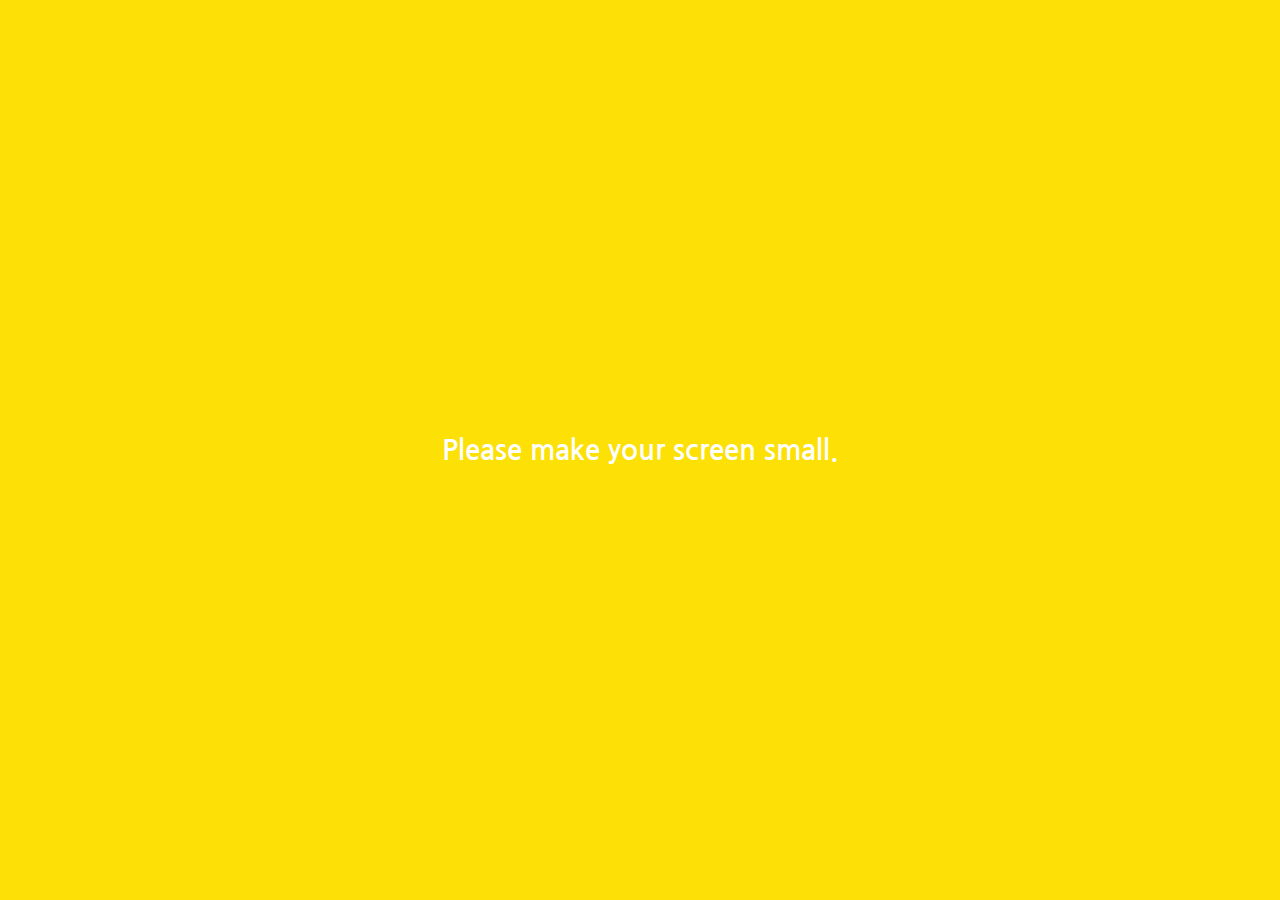
<file: settings.html>
<!DOCTYPE html>
<html lang="en">
  <head>
    <meta charset="UTF-8" />
    <meta name="viewport" content="width=device-width, initial-scale=1.0" />
    <link
      rel="stylesheet"
      href="https://use.fontawesome.com/releases/v5.12.1/css/all.css"
      integrity="sha384-v8BU367qNbs/aIZIxuivaU55N5GPF89WBerHoGA4QTcbUjYiLQtKdrfXnqAcXyTv"
      crossorigin="anonymous"
    />
    <link rel="stylesheet" href="css/style.css" />
    <title>Settings | Kakao Clone</title>
  </head>
  <body>
    <div class="status-bar">
      <div class="status-bar__column">
        <span class="status-bar__clock">13:54</span>
      </div>
      <div class="status-bar__column">
        <i class="far fa-clock"></i>
        <i class="fas fa-volume-up"></i>
        <i class="fas fa-wifi"></i>
        <i class="fas fa-battery-full"></i>
        <span class="status-bar__battery-level">100%</span>
      </div>
    </div>
    <header class="header">
      <div class="header__header-column">
        <div class="header__back-btn">
          <a href="more.html">
            <i class="fas fa-arrow-left"></i>
          </a>
        </div>
        <h1 class="header__title">Settings</h1>
      </div>
      <div class="header__header-column">
        <span class="header__icon">
          <i class="fas fa-search"></i>
        </span>
      </div>
    </header>
    <main class="settings">
      <section class="settings__sections">
        <ul class="setting__list">
          <li class="settings__setting">
            <span class="settings__icon">
              <i class="fas fa-unlock"></i>
            </span>
            <span class="settings__title">Privacy</span>
          </li>
          <li class="settings__setting">
            <span class="settings__icon">
              <i class="far fa-bell"></i>
            </span>
            <span class="settings__title">Notifications</span>
          </li>
          <li class="settings__setting">
            <span class="settings__icon">
              <i class="far fa-user"></i>
            </span>
            <span class="settings__title">Friends</span>
          </li>
        </ul>
        <ul class="setting__list">
          <li class="settings__setting">
            <span class="settings__icon">
              <i class="fas fa-unlock"></i>
            </span>
            <span class="settings__title">Privacy</span>
          </li>
          <li class="settings__setting">
            <span class="settings__icon">
              <i class="far fa-bell"></i>
            </span>
            <span class="settings__title">Notifications</span>
          </li>
          <li class="settings__setting">
            <span class="settings__icon">
              <i class="far fa-user"></i>
            </span>
            <span class="settings__title">Friends</span>
          </li>
        </ul>
      </section>
    </main>
    <div class="bigScreen">
      <span class="bigScreen__text">Please make your screen small.</span>
    </div>
  </body>
</html>
</file>
<file: css/style.css>
@import url("https://fonts.googleapis.com/css?family=Nanum+Gothic:300,400,600&display=swap");
@import "reset.css";
@import "status-bar.css";
@import "header.css";
@import "nav-bar.css";
@import "friend.css";
@import "friends.css";
@import "find.css";
@import "more.css";
@import "settings.css";
@import "chat.css";
@import "mobile.css";

* {
  box-sizing: border-box;
}

body {
  background-color: white;
  padding: 10px 20px;
  color: #020202;
  font-family: "Open sans", Nanum Gothic;
}

a {
  color: inherit;
  text-decoration: none;
}

@keyframes fadeIn {
  from {
    opacity: 0;
    transform: translateY(50px);
  }
  to {
    transform: none;
  }
}
main {
  animation: fadeIn 0.5s ease-in-out;
}
</file>
